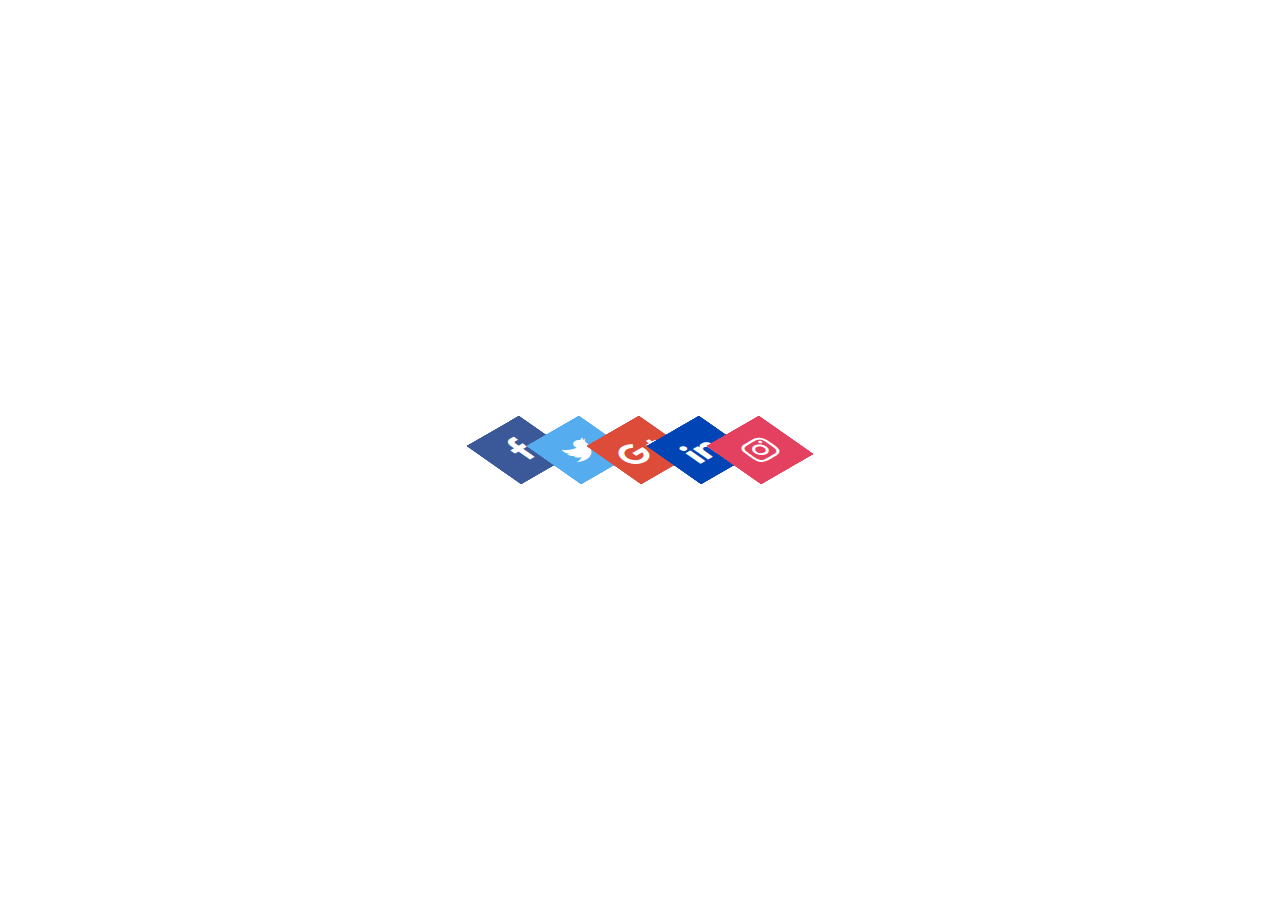
<file: _desafios_curtos/01/index.html>
<!DOCTYPE html>
<html lang="pt-br">
<head>
    <meta charset="UTF-8">
    <meta name="viewport" content="width=device-width, initial-scale=1.0">
    <meta name="descripition" content="DesafioCSS">
    <meta name="keywords" content="CSS">
    <title>Ícone de mídia social em camadas </title>
    <link rel="stylesheet" type="text/css" href="css/style.css">
    <link rel="stylesheet" href="https://stackpath.bootstrapcdn.com/font-awesome/4.7.0/css/font-awesome.min.css" integrity="sha384-wvfXpqpZZVQGK6TAh5PVlGOfQNHSoD2xbE+QkPxCAFlNEevoEH3Sl0sibVcOQVnN" crossorigin="anonymous">
</head>
<body>
    <ul>
        <li>
            <a href="#">
                <span></span>
                <span></span>
                <span></span>
                <span></span>
                <span class="fa fa-facebook" aria-hidden="true"></span>
            </a>
        </li>
        <li>
            <a href="#">
                <span></span>
                <span></span>
                <span></span>
                <span></span>
                <span class="fa fa-twitter" aria-hidden="true"></span>
            </a>
        </li>
        <li>
            <a href="#">
                <span></span>
                <span></span>
                <span></span>
                <span></span>
                <span class="fa fa-google-plus" aria-hidden="true"></span>
            </a>
        </li>
        <li>
            <a href="#">
                <span></span>
                <span></span>
                <span></span>
                <span></span>
                <span class="fa fa-linkedin" aria-hidden="true"></span>
            </a>
        </li>
        <li>
            <a href="#">
                <span></span>
                <span></span>
                <span></span>
                <span></span>
                <span class="fa fa-instagram" aria-hidden="true"></span>
            </a>
        </li>
    </ul>
</body>
</html>
</file>
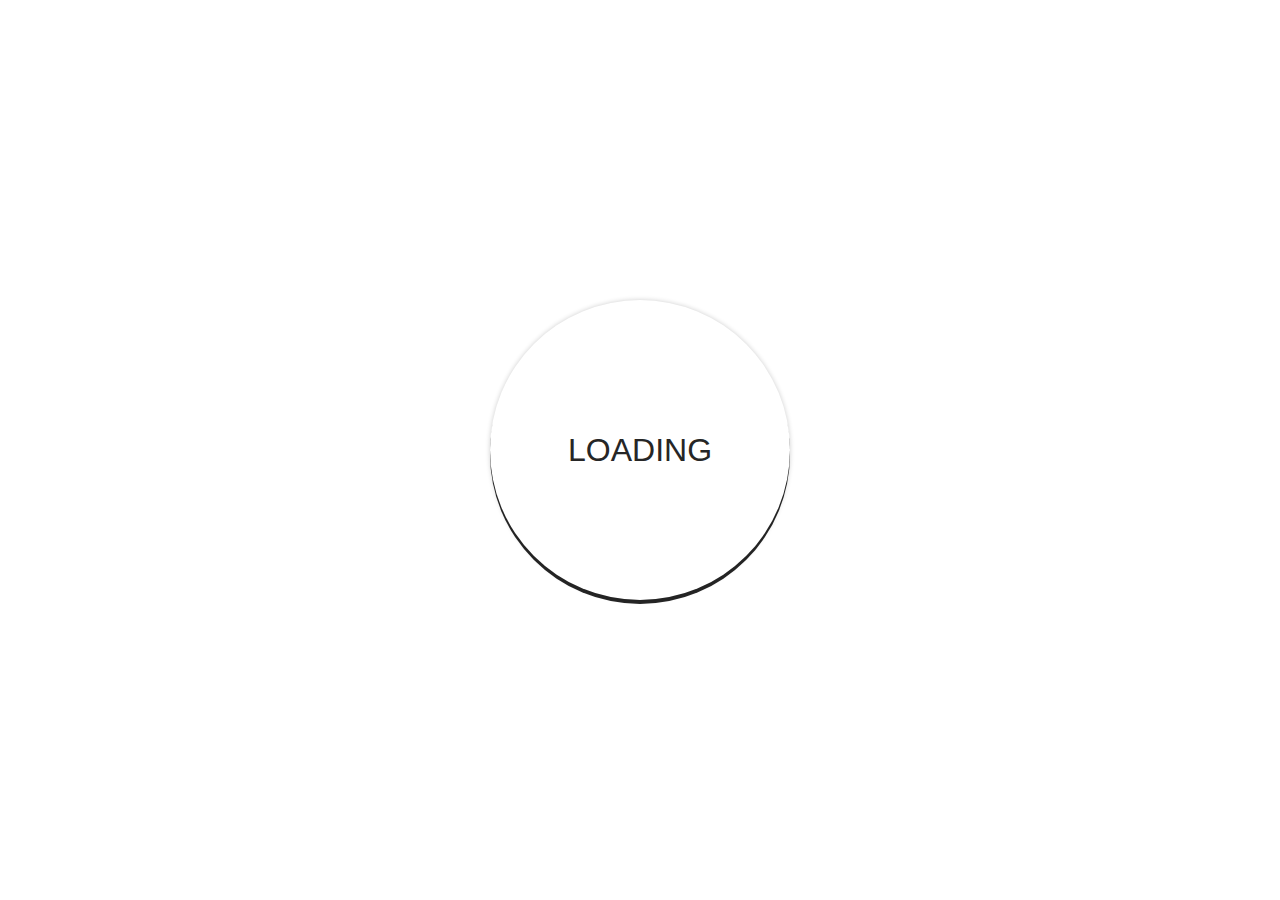
<file: _desafios_curtos/02/index.html>
<!DOCTYPE html>
<html lang="pt-br">

<head>
    <meta charset="UTF-8">
    <meta name="description" content="loader ring">
    <meta name="keywords" content="loader ring, css">
    <meta name="author" content="Meu nome completo">
    <meta name="viewport" content="width=device-width, initial-scale=1.0">
    <link rel="stylesheet" href="css/style.css">
    <title>Load project</title>
</head>

<body>
    <div class="center">
        <div class="text">LOADING</div>
        <div class="ring"></div>
    </div>
</body>

</html>
</file>
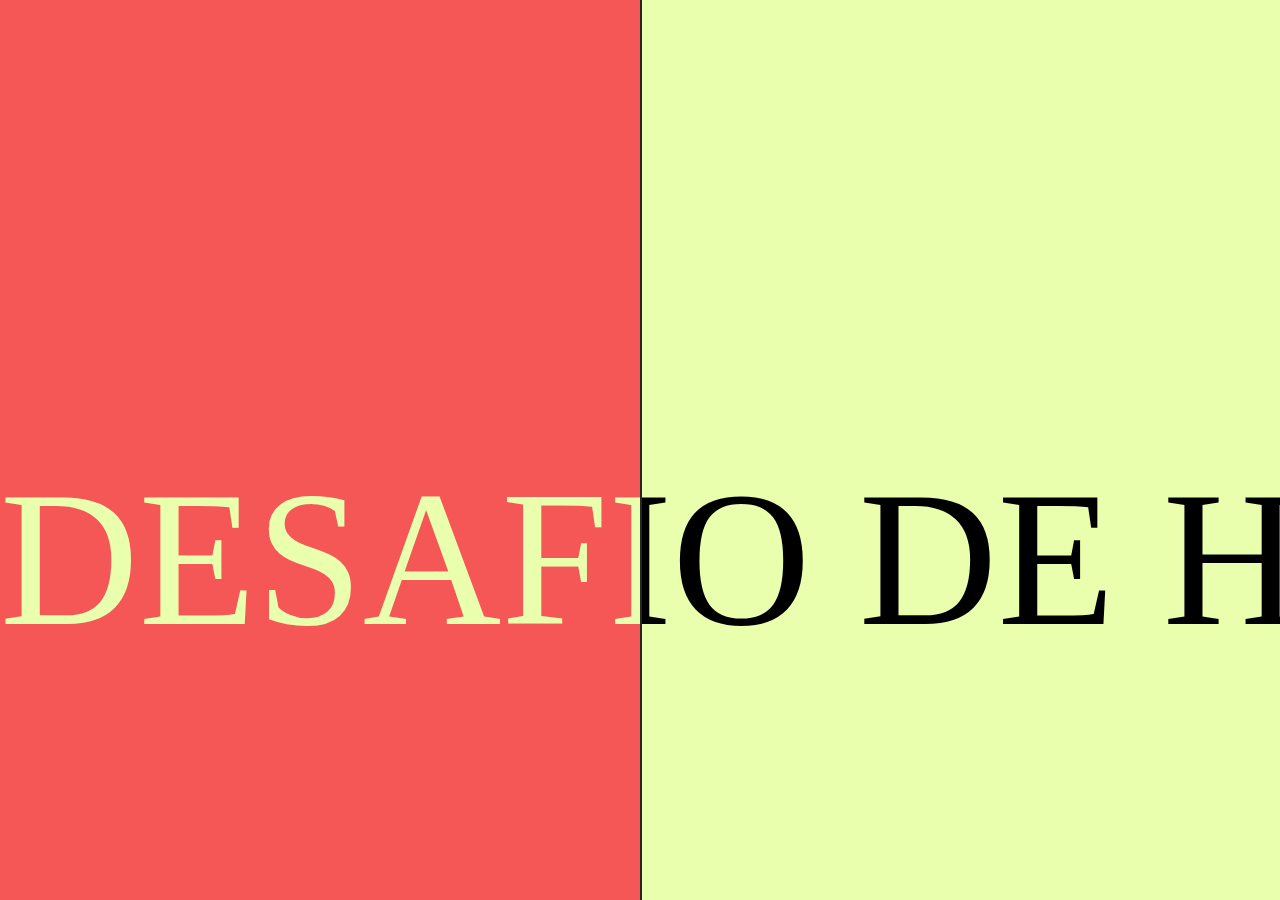
<file: _desafios_curtos/03/index.html>
<!DOCTYPE html>
<html lang="en">
<head>
    <meta charset="UTF-8">
    <meta name="viewport" content="width=device-width, initial-scale=1.0">
    <link rel="stylesheet" href="css/style.css">
    <title>Mudança de cor</title>
</head>
<body>
    <section>
        <span class="sliding">
            <span>DESAFIO</span>
            <span>DE</span>
            <span>HTML</span>
            <span>CSS</span>
            <span> - </span>
            <span>DESAFIO</span>
            <span>DE</span>
            <span>HTML</span>
            <span>CSS</span>
            <span> - </span>
        </span>
        <div class="wrapper">
            <span class="sliding">
                <span>DESAFIO</span>
                <span>DE</span>
                <span>HTML</span>
                <span>CSS</span>
                <span> - </span>
                <span>DESAFIO</span>
                <span>DE</span>
                <span>HTML</span>
                <span>CSS</span>
                <span> - </span>
            </span>    
        </div>
    </section>
</body>
</html>
</file>
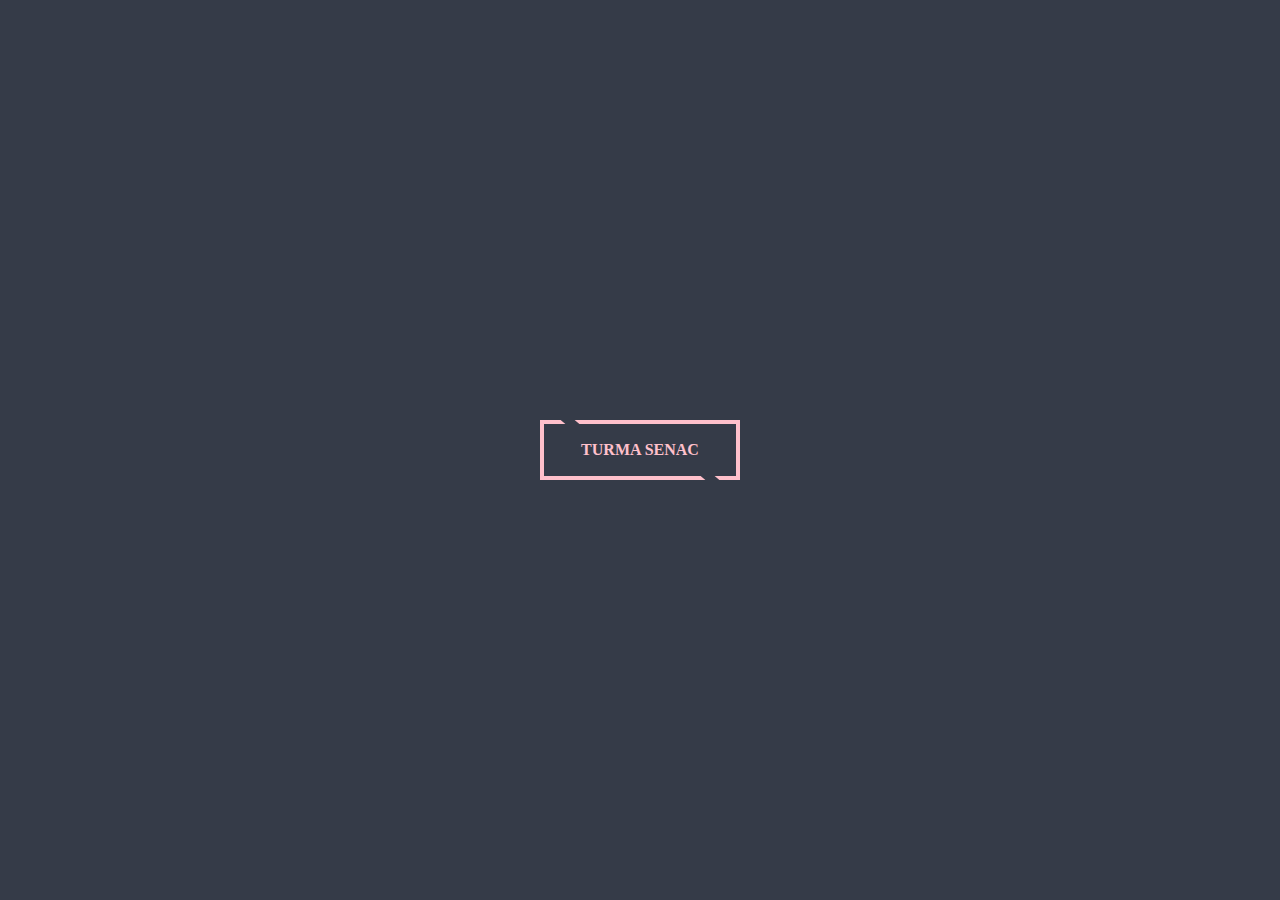
<file: _desafios_curtos/04/index.html>
<!DOCTYPE html>
<html lang="pt-br">
<head>
    <meta charset="UTF-8">
    <meta name="viewport" content="width=device-width, initial-scale=1.0">
    <link rel="stylesheet" href="css/style.css">
    <title>Efeito Hover</title>
</head>
<body>
    <button class="btn">Turma SENAC</button>
</body>
</html>
</file>
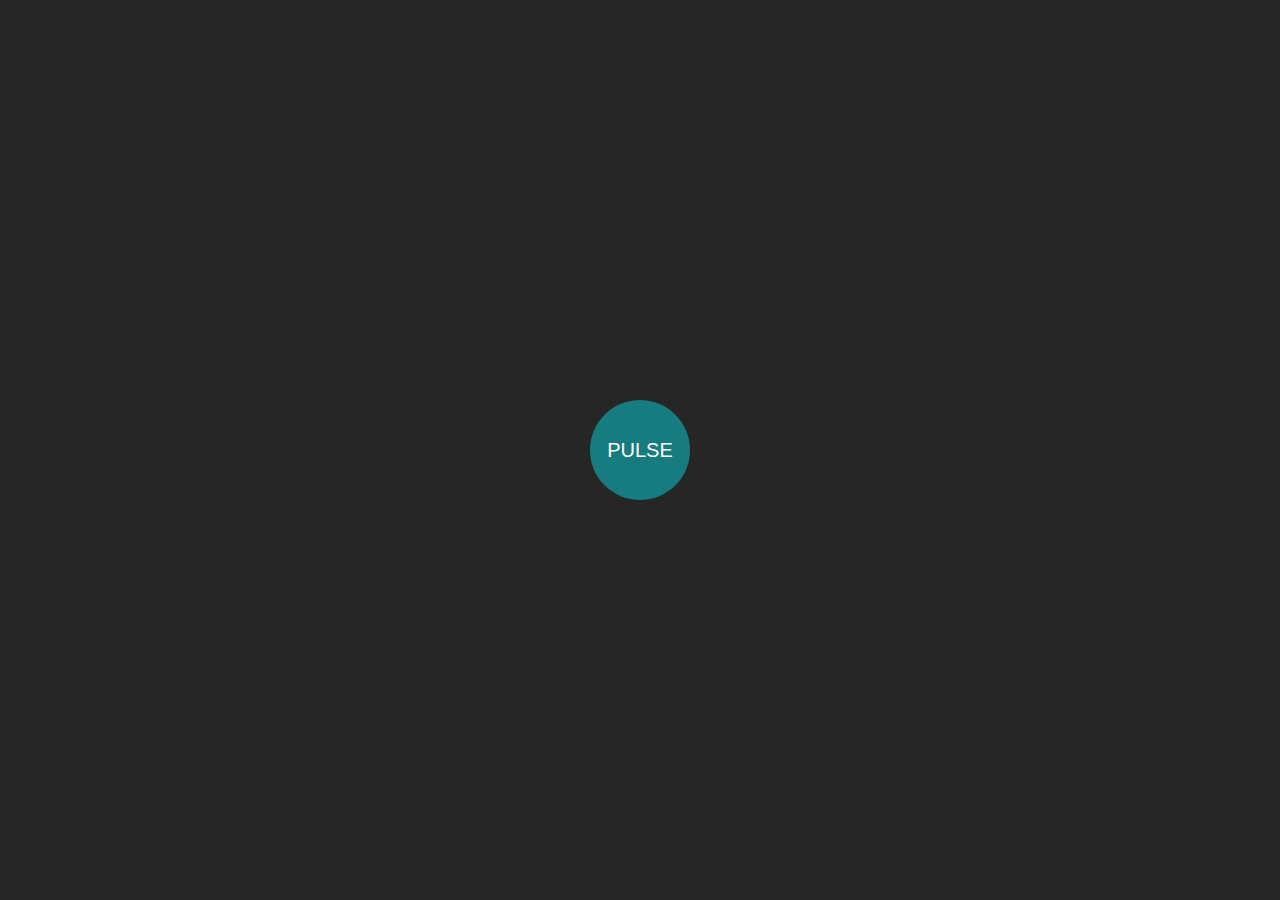
<file: _desafios_curtos/05/index.html>
<!DOCTYPE html>
<html lang="pt-br">
<head>
    <meta charset="UTF-8">
    <meta name="viewport" content="width=device-width, initial-scale=1.0">
    <link rel="stylesheet" href="css/style.css">
    <title>Efeito Pulse</title>
</head>
<body>
    <div class="center">
        <div class="pulse">Pulse</div>
    </div>
</body>
</html>
</file>
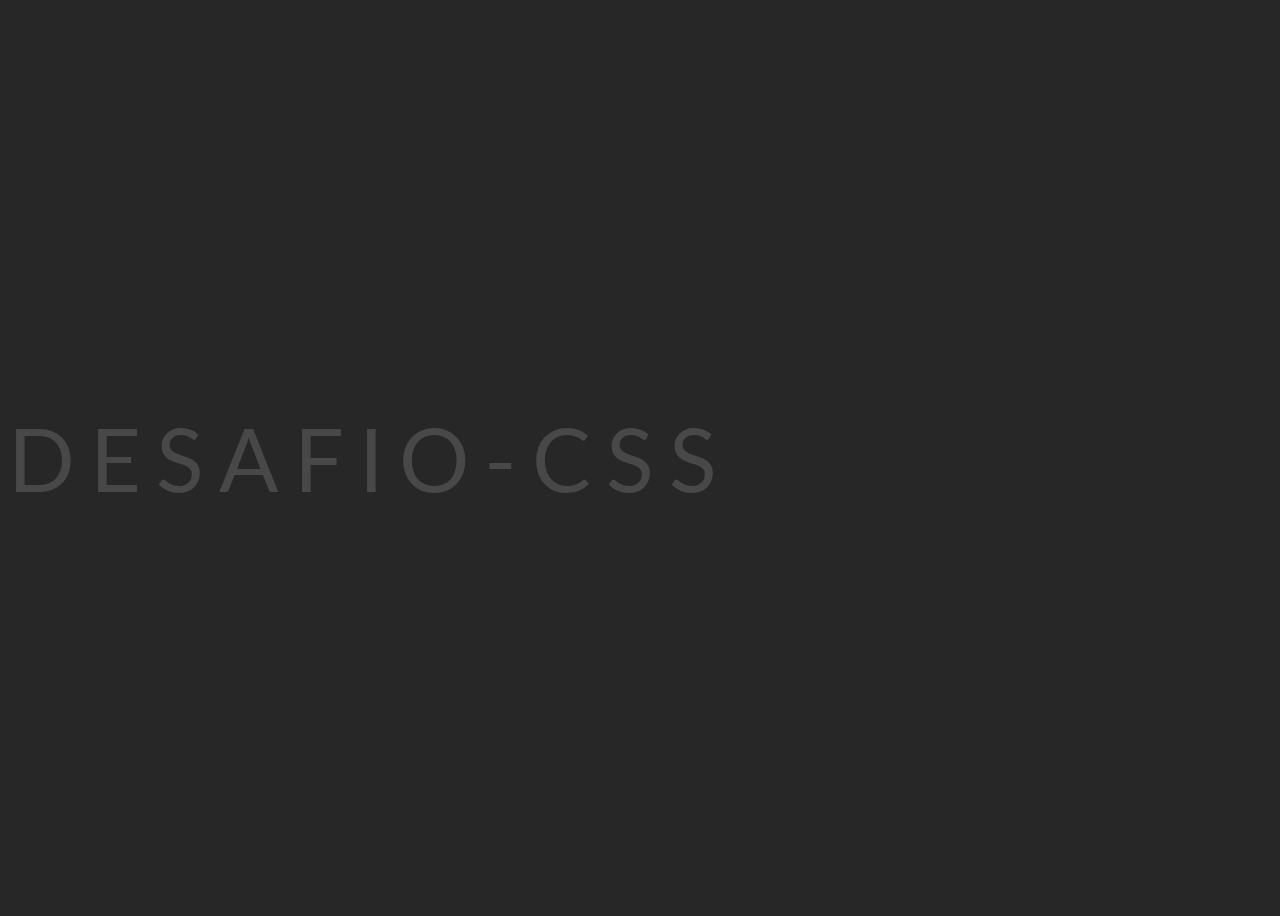
<file: _desafios_curtos/06/index.html>
<!DOCTYPE html>
<html lang="pt-br">
<head>
    <meta charset="UTF-8">
    <meta name="viewport" content="width=device-width, initial-scale=1.0">
    <link rel="stylesheet" href="css/style.css">
    <link href="https://fonts.googleapis.com/css2?family=Lato:wght@400;700&display=swap" rel="stylesheet">
    <title>Css animation</title>
</head>
<body>
    <ul>
        <li>D</li>
        <li>E</li>
        <li>S</li>
        <li>A</li>
        <li>F</li>
        <li>I</li>
        <li>O</li>
        <li> - </li>
        <li>C</li>
        <li>S</li>
        <li>S</li>
    </ul>
</body>
</html>
</file>
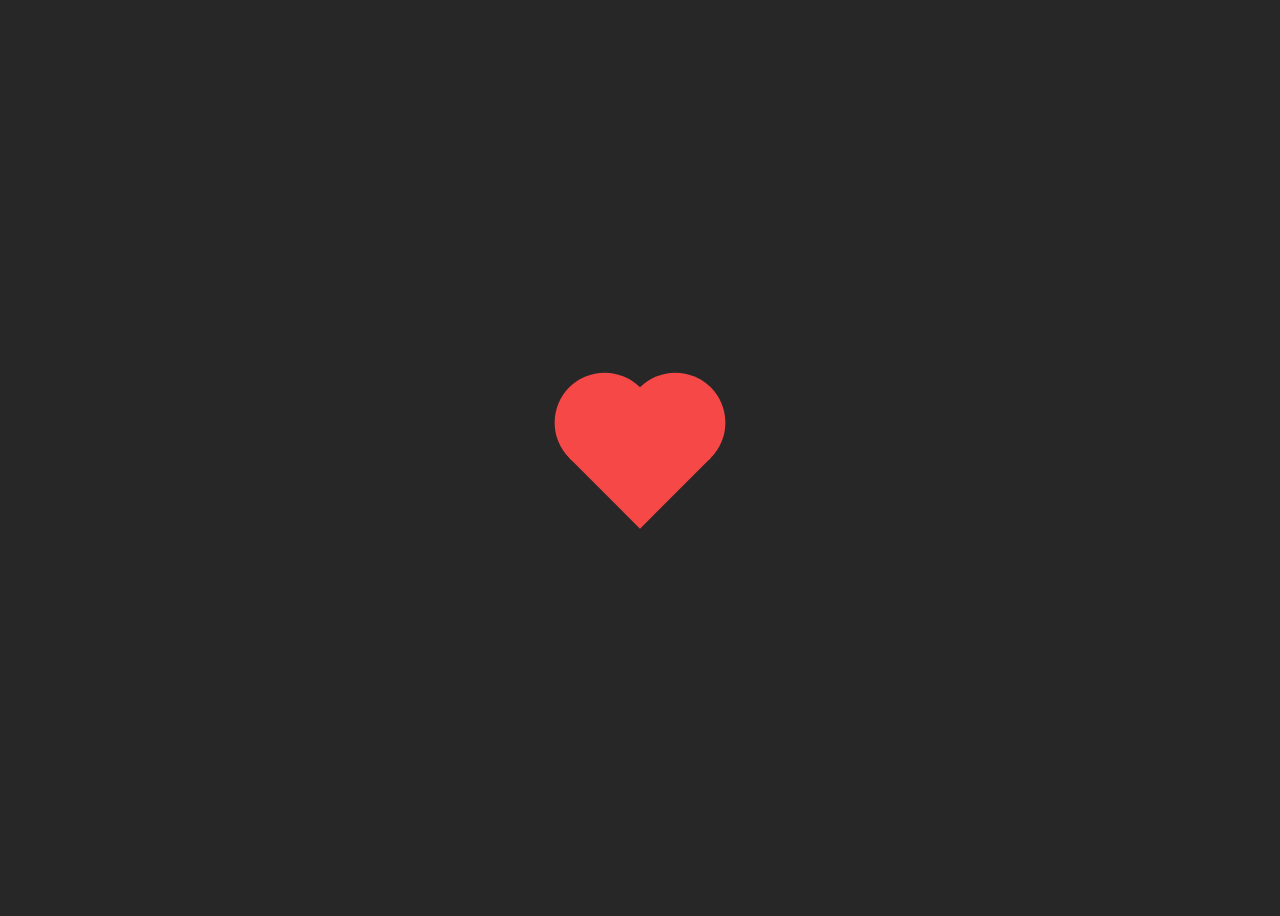
<file: _desafios_curtos/07/index.html>
<!DOCTYPE html>
<html lang="pt-br">
<head>
    <meta charset="UTF-8">
    <meta name="viewport" content="width=device-width, initial-scale=1.0">
    <link rel="stylesheet" href="css/style.css">
   
    <title>Coração apaixonado</title>
</head>
<body>

    <div class="coracao"></div>
    
</body>
</html>
</file>
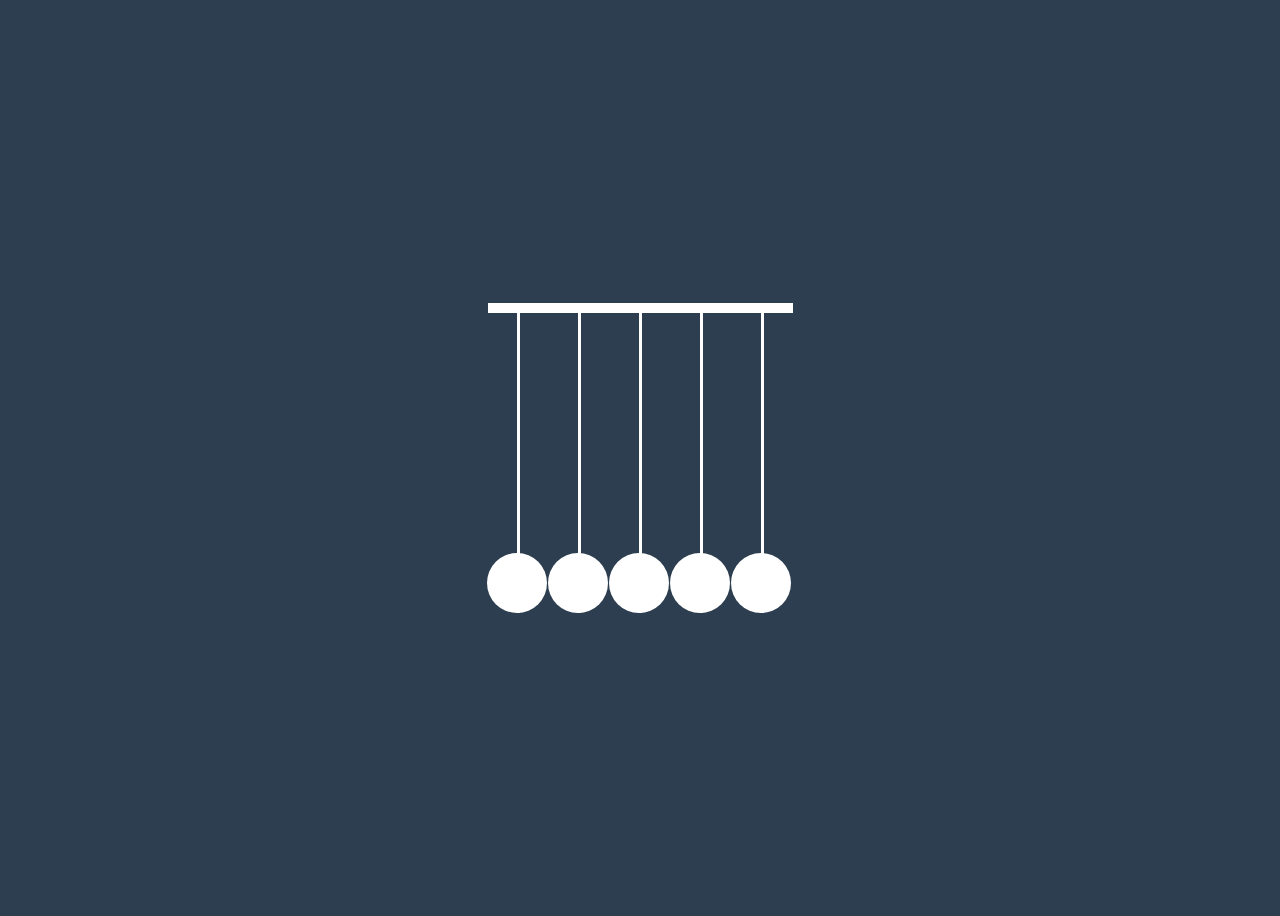
<file: _desafios_curtos/09/index.html>
<!DOCTYPE html>
<html lang="pt-br">
<head>
    <meta charset="UTF-8">
    <meta name="viewport" content="width=device-width, initial-scale=1.0">
    <link rel="stylesheet" href="css/style.css">
    <link href="https://fonts.googleapis.com/css2?family=Lato:wght@400;700&display=swap" rel="stylesheet">
   
    <title>Pendulo de Newton</title>
</head>
<body>

    <div class="pendulo">
        <span></span>
        <span></span>
        <span></span>
        <span></span>
        <span></span>
    </div>
    
</body>
</html>
</file>
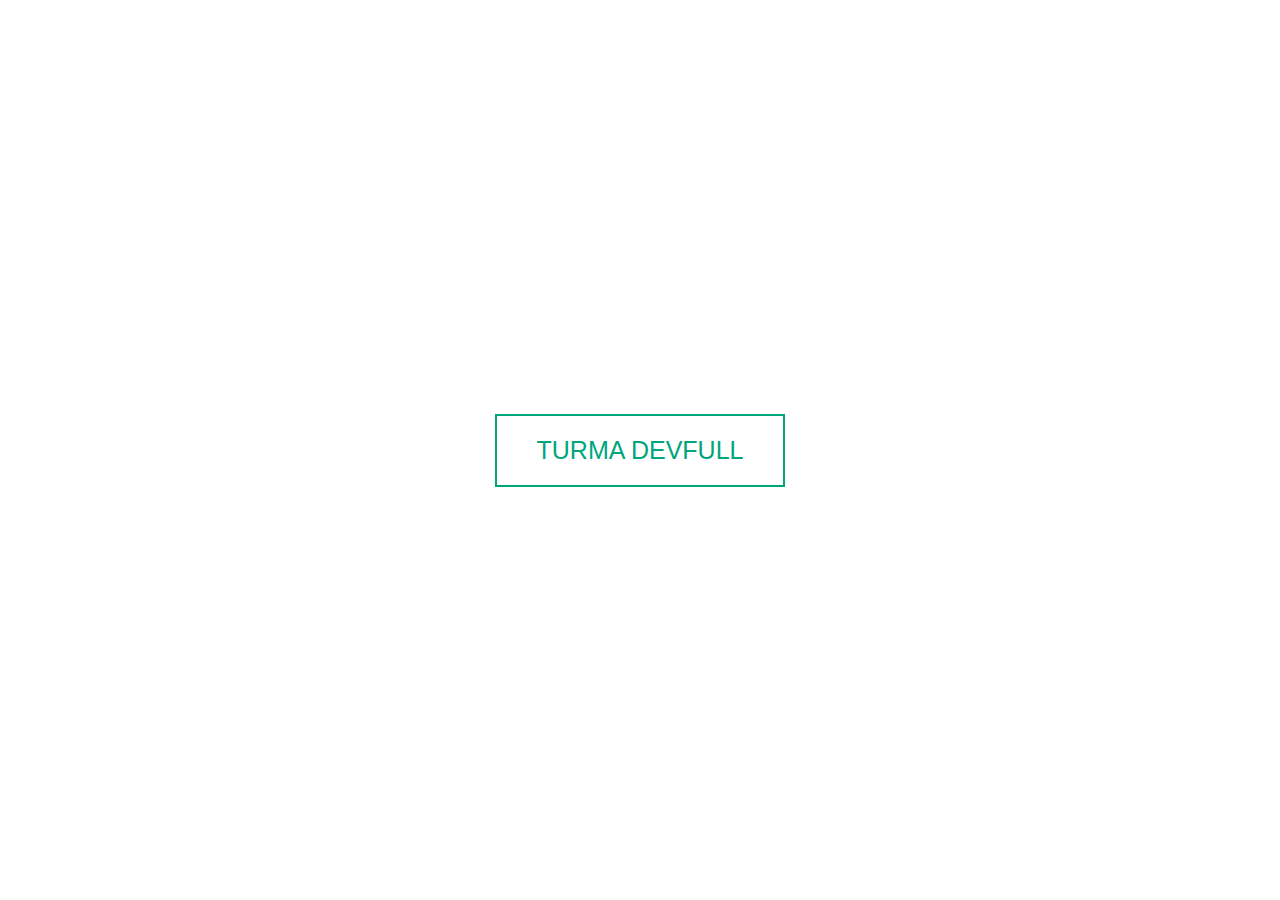
<file: _desafios_curtos/10/index.html>
<!DOCTYPE html>
<html lang="pt-br">
<head>
    <meta charset="UTF-8">
    <meta name="viewport" content="width=device-width, initial-scale=1.0">
    <link rel="stylesheet" href="css/style.css">
    <link href="https://fonts.googleapis.com/css2?family=Lato:wght@400;700&display=swap" rel="stylesheet">
   
    <title>Botão com efeito hover</title>
</head>
<body>
    <button class="btn">Turma DevFull</button>
    
</body>
</html>
</file>
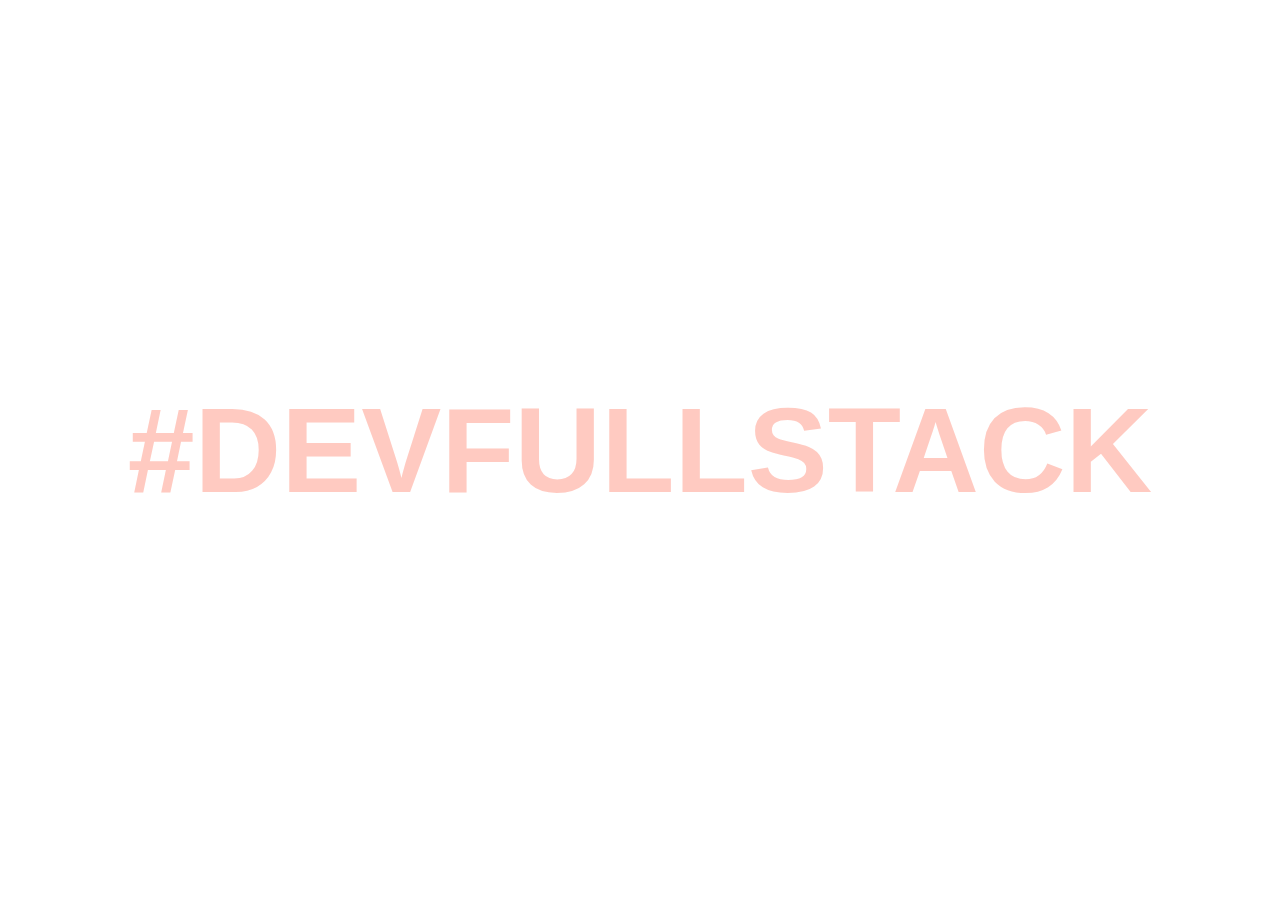
<file: _desafios_curtos/11/index.html>
<!DOCTYPE html>
<html lang="pt-br">
<head>
    <meta charset="UTF-8">
    <meta name="viewport" content="width=device-width, initial-scale=1.0">
    <link rel="stylesheet" href="css/style.css">
    <link href="https://fonts.googleapis.com/css2?family=Lato:wght@400;700&display=swap" rel="stylesheet">
   
    <title>Efeito preenchimento</title>
</head>
<body>
        <h1>#DEVFullStack</h1>
</body>
</html>
</file>
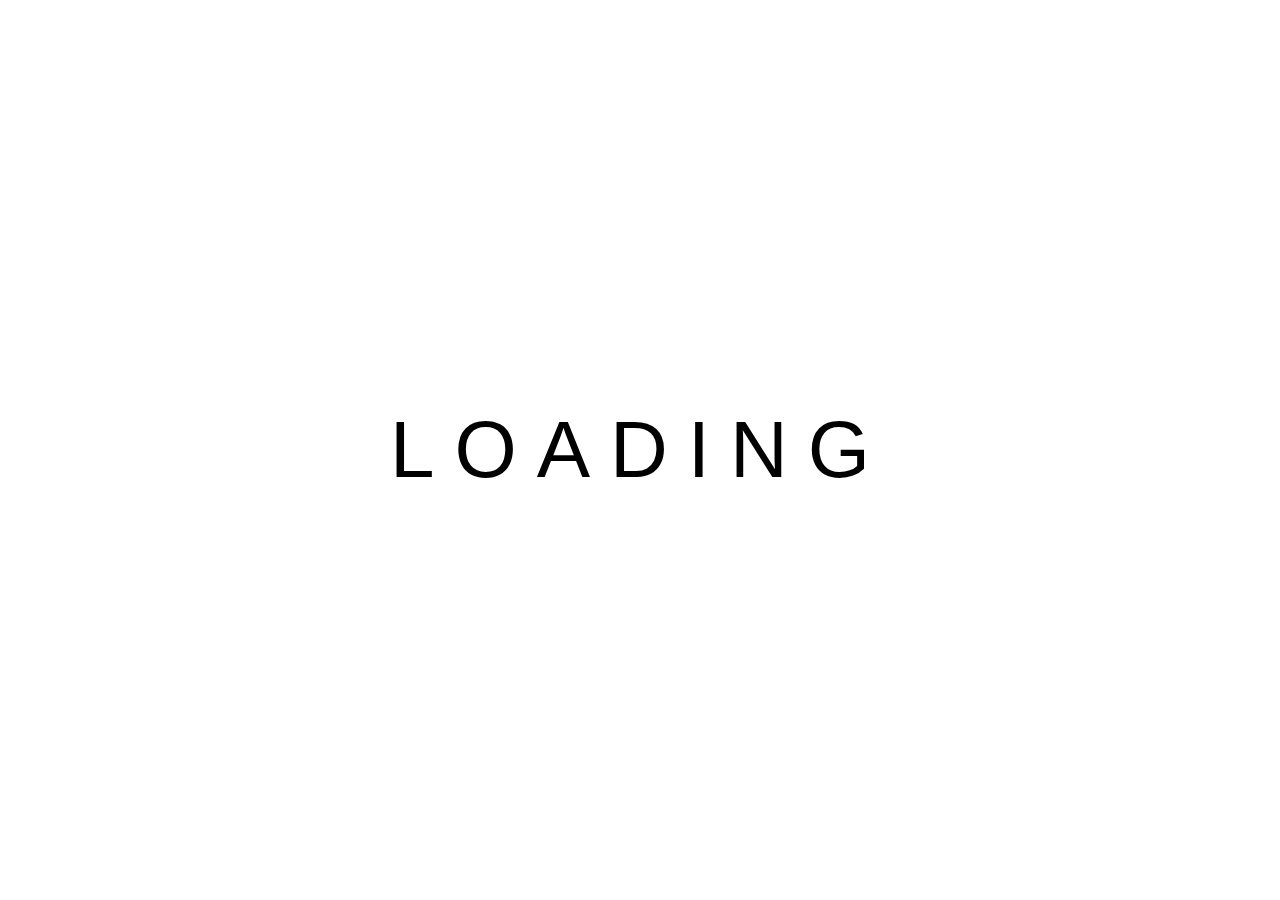
<file: _desafios_curtos/12/index.html>
<!DOCTYPE html>
<html lang="pt-br">
<head>
    <meta charset="UTF-8">
    <meta name="viewport" content="width=device-width, initial-scale=1.0">
    <link rel="stylesheet" href="css/style.css">
    <link href="https://fonts.googleapis.com/css2?family=Lato:wght@400;700&display=swap" rel="stylesheet">
   
    <title>Loading</title>
</head>
<body>
       <ul>
        <li>L</li>
        <li>O</li>
        <li>A</li>
        <li>D</li>
        <li>I</li>
        <li>N</li>
        <li>G</li>
       </ul>
</body>
</html>
</file>
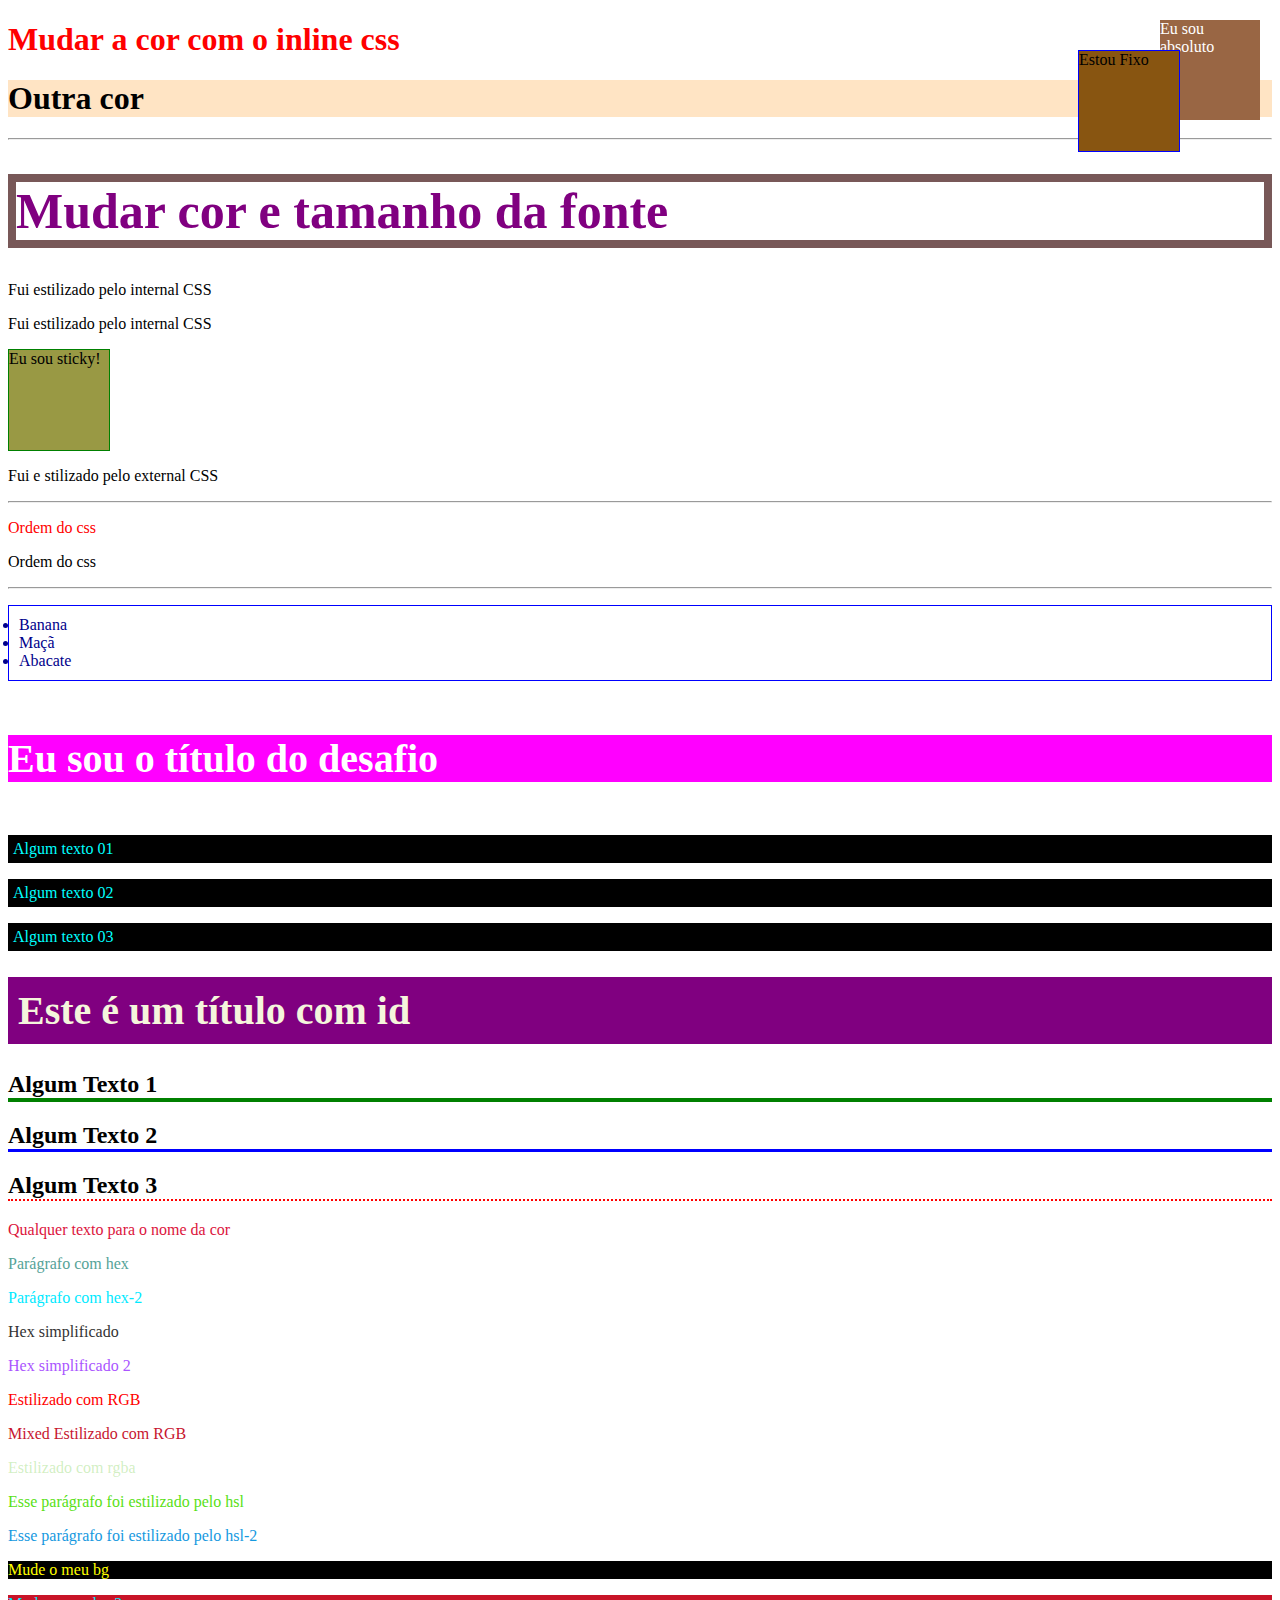
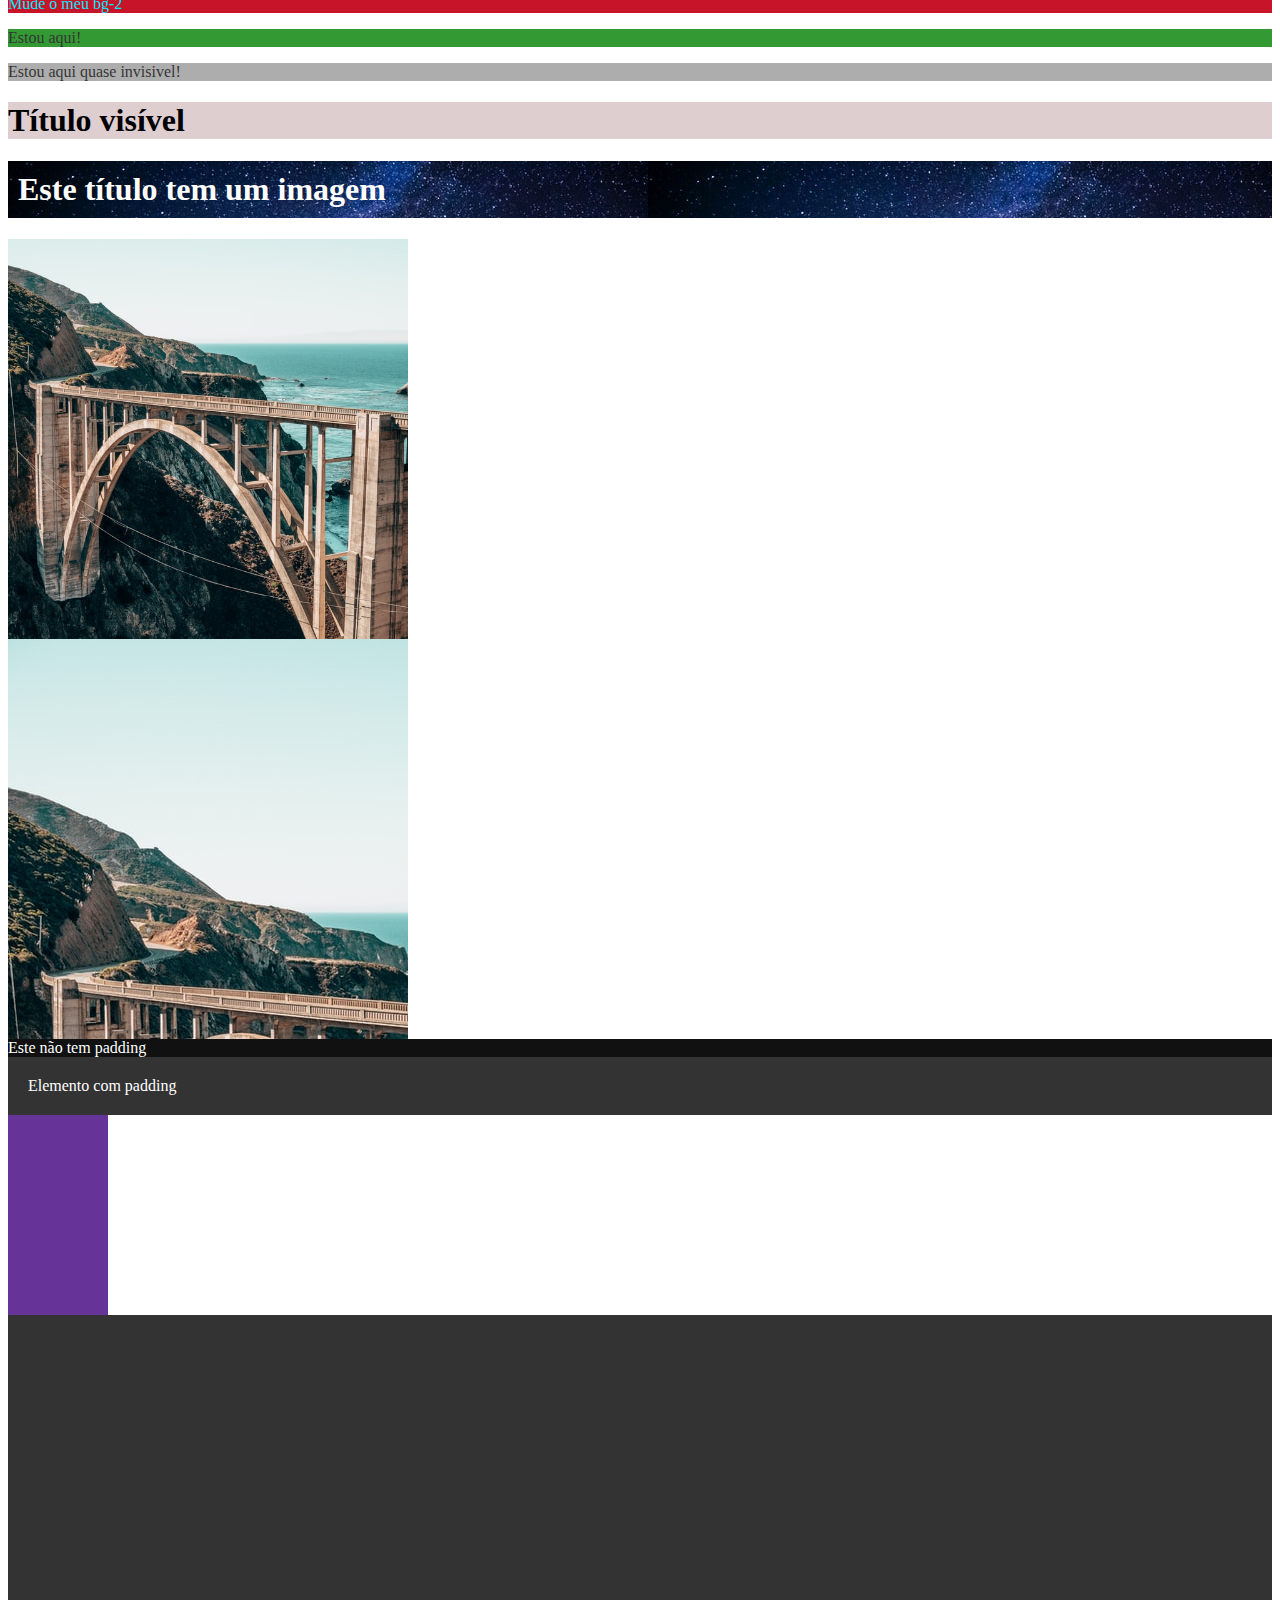
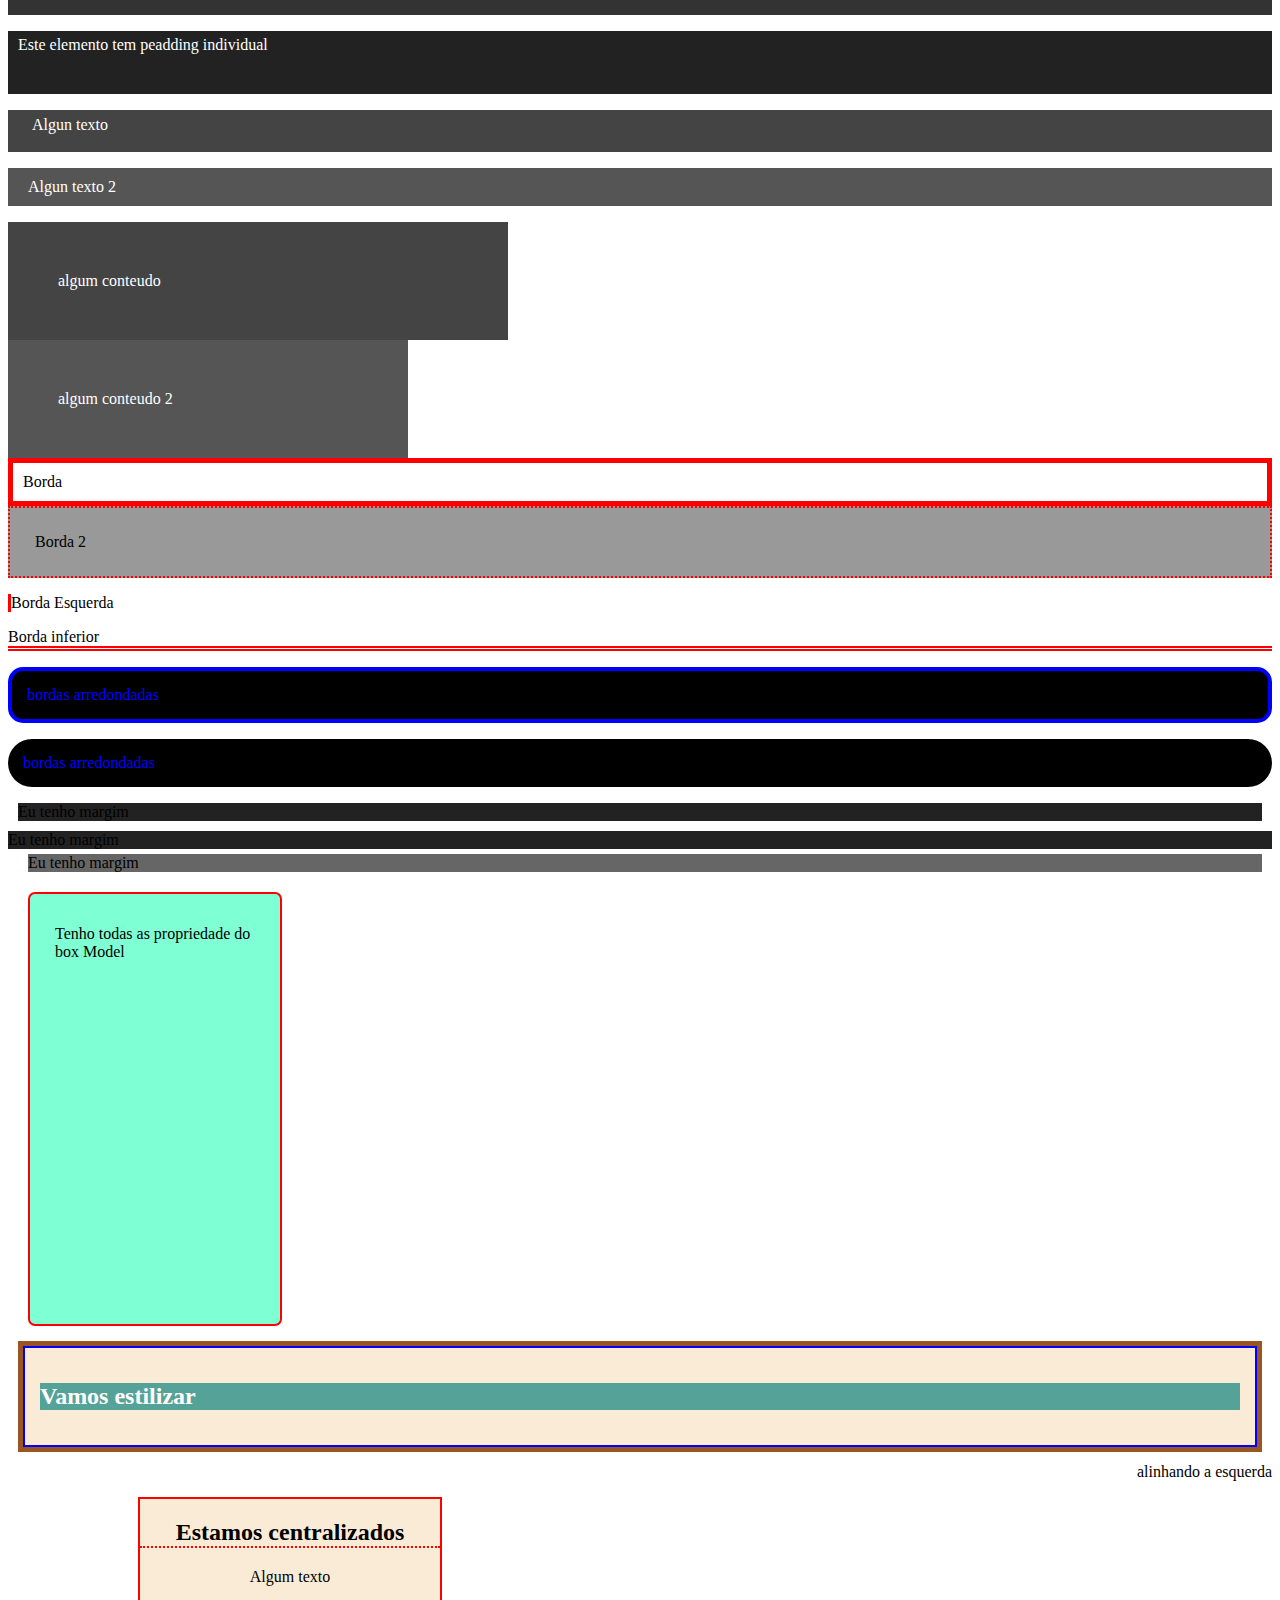
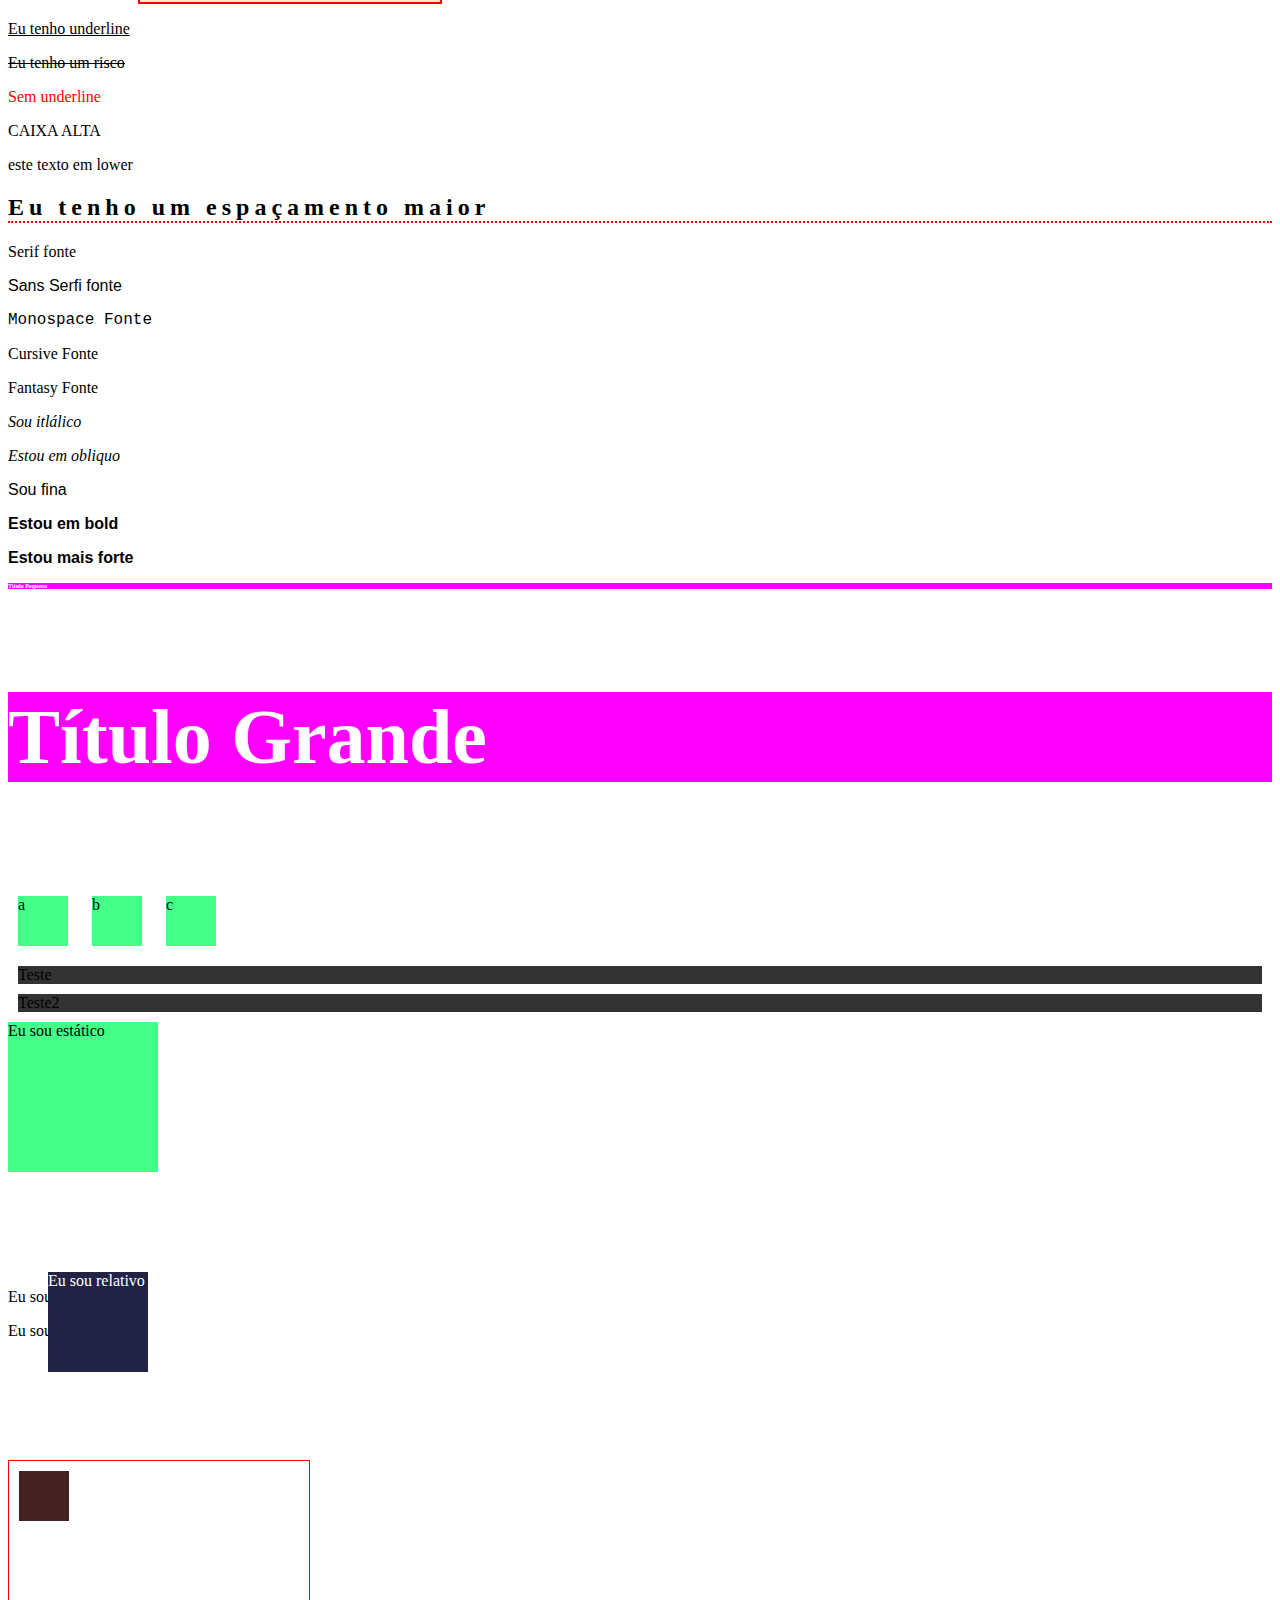
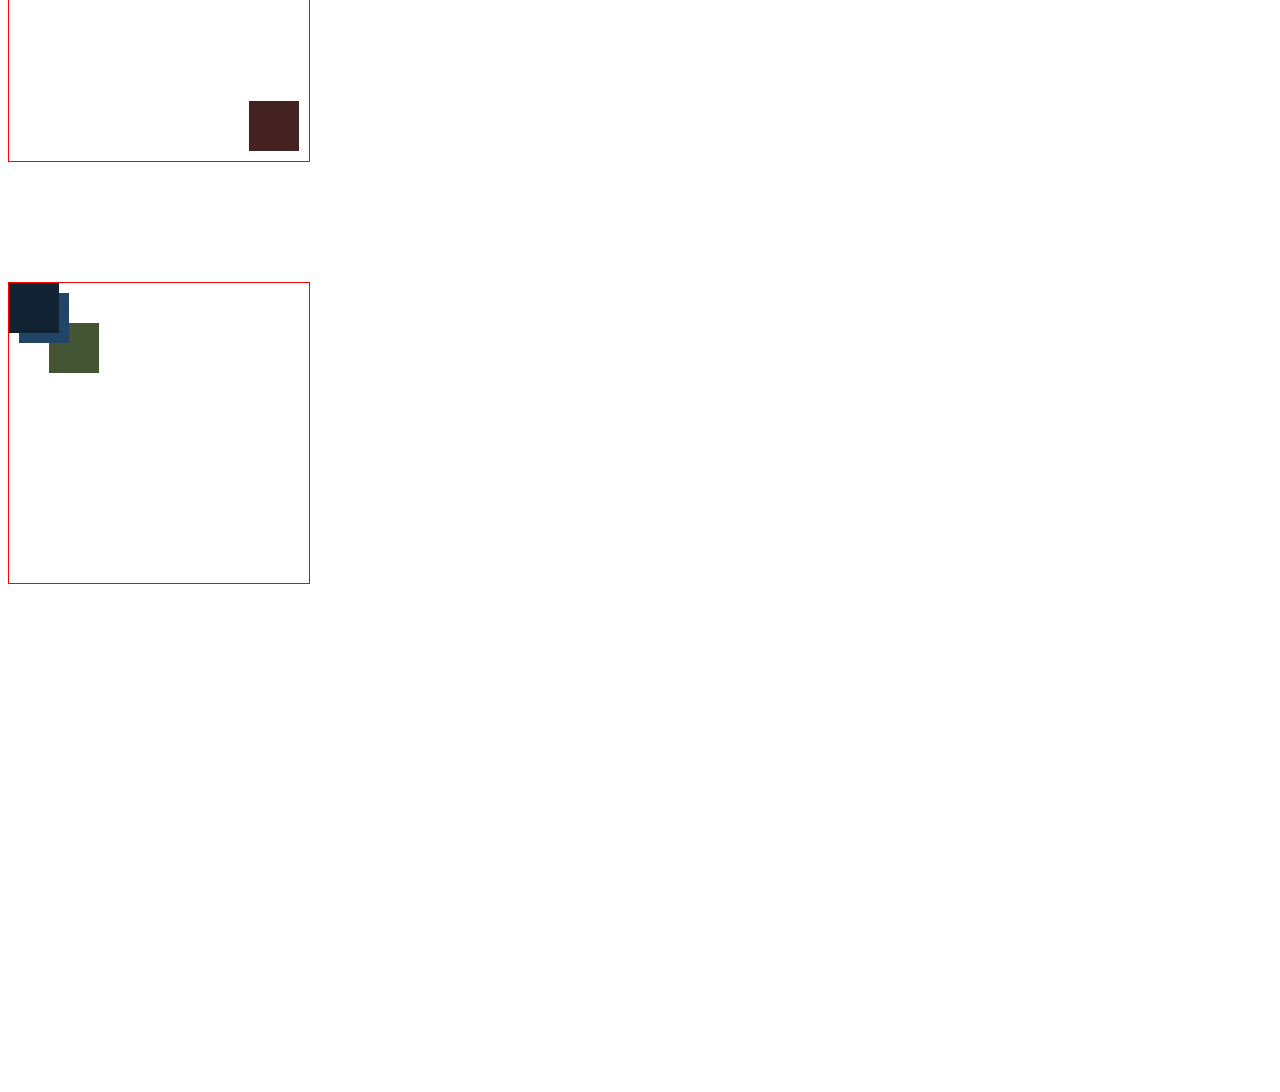
<file: _html_css_conceitos_e_projetos/02.css/index.html>
<!DOCTYPE html>
<html lang="en">
<head>
    <meta charset="UTF-8">
    <meta name="viewport" content="width=device-width, initial-scale=1.0">
    <!-- <style>
        p {
            color: green;
            font-size: 40px;
        }
    </style> -->
    <link rel="stylesheet" href="css/styles.css"> 
    <link rel="stylesheet" href="css/list.css"> 
    <link rel="stylesheet" href="css/titles.css"> 

    <title>Aprendendo CSS</title>
</head>
<body>

    <!-- 1 Inline CSS -->
    <h1 style="color: red">Mudar a cor com o inline css</h1>
    <h1 style=" background-color: bisque;">Outra cor</h1>
    <hr>
    <!-- 2 Multiplas regras -->
    <h1 style="color: purple; font-size: 50px; border: 8px solid rgb(120, 88, 88)"> Mudar cor e tamanho da fonte</h1>

    <!-- 3 Internal CSS  -->
    <p>Fui estilizado pelo internal CSS</p>
    <p>Fui estilizado pelo internal CSS</p>

<!-- 48 -->
<div class="sticky">
    <span>Eu sou sticky!</span>
</div>


    <!-- 04 External-->
    <p>Fui e stilizado pelo external CSS</p>

    <!-- 05 Ordem do CSS -->
    <hr>
    <p style="color: red">Ordem do css</p>
    <p>Ordem do css</p>
    <hr>

    <ul>
        <li>Banana</li>
        <li>Maçã</li>
        <li>Abacate</li>
    </ul>

    <!-- 07 desafio  -->
    <h4>Eu sou o título do desafio</h4>

    <!-- 08 Classes -->

    <p class="paragraph">Algum texto 01</p>
    <p class="paragraph">Algum texto 02</p>
    <p class="paragraph">Algum texto 03</p>
    <!-- p.paragraph*3 -->

    <!-- 09 ID -->

    <h1 id="exclusive-title">Este é um título com id</h1>

    <!-- 10 multiplas regras -->
    <h2 id="algum-titulo" class="titulo">Algum Texto 1</h2>
    <h2 class="titulo">Algum Texto 2</h2>
    <h2>Algum Texto 3</h2>

    <!-- 11 nome de cor -->

    <p class="color-name">Qualquer texto para o nome da cor</p>

    <!-- 12 hex -->

    <p class="hex">Parágrafo com hex</p>
    <p class="hex-2">Parágrafo com hex-2</p>

    <!-- 13 Aprofundando hex -->

    <p class="simple-hex">Hex simplificado</p>
    <p class="simple-hex-2">Hex simplificado 2</p>

    <!-- 14 RGB -->

    <p class="rgb">Estilizado com RGB</p>
    <p class="mixed-rgb">Mixed Estilizado com RGB</p>

    <!-- 15 RGBA -->
    <p class="rgba">Estilizado com rgba </p>

    <!-- 16 hsl   -->
    <p class="hsl">Esse parágrafo foi estilizado pelo hsl</p>
    <p class="hsl-2">Esse parágrafo foi estilizado pelo hsl-2</p>

    <!-- 17 background color -->

    <p class="bg">Mude o meu bg</p>
    <p class="bg-2">Mude o meu bg-2</p>

    <!-- 18 opacidade bg -->

    <!-- div.bgopacity>p -->
    <div class="bg-opacity">
        <p>Estou aqui!</p>
    </div> 
    <div class="bg-opacity-2">
        <p>Estou aqui quase invisivel!</p>
    </div> 
    <!-- 19  RGB com opacidade -->
    <!-- div.rgba-opacity>h1 -->
    <div class="rgba-opacity">
        <h1>Título visível</h1>
    </div>

    <!-- 20 bg img -->

    <h1 class="bg-image">Este título tem um imagem</h1>

    <!-- 21 centralizar img no bg -->
    <div class="centered-bg"></div>
    <div class="not-centered-bg"></div>

<!-- 22 largura e altura -->

<div class="without-padding">Este não tem padding</div>

<div class="padding">Elemento com padding</div>

<!-- 23 - largura e altura -->

<div class="height1"></div>
<div class="height2"></div>

<!-- 24 padding individual -->

<p class="padding-individual">Este elemento tem peadding individual</p>

<!-- 25 shorthand padding -->

<p class="shortpad">Algun texto</p>
<p class="shortpad-2">Algun texto 2</p>

<!-- 26 -->
<div class="w-border-box">algum conteudo</div>
<div class="border-box">algum conteudo 2</div>

<!-- 27 bordas -->

<div class="border">Borda</div>
<div class="border2">Borda 2</div>
<!-- 28 bordas individuais -->

<p class="border-esquerda">Borda Esquerda</p>
<p class="border-abaixo">Borda inferior</p>

<!-- 29 bordas arredondas -->

<p class="arredondadas">bordas arredondadas </p>
<p class="arredondadas-2">bordas arredondadas </p>

<!-- 30 -->
<div class="margin">Eu tenho margim</div>
<div class="margin-2">Eu tenho margim</div>
<div class="margin-3">Eu tenho margim</div>

<!-- 31 -->

<div class="box-model">
    <p>Tenho todas as propriedade do box Model</p>
</div>

<!-- 32 DESAFIO -->

<div id="box-model-desafio">
    <h2 class="desafio-title">Vamos estilizar</h2>
</div>

<!-- 33 -->
<p class="text-aligned">alinhando a esquerda</p>

<div class="container-center">
    <h2>Estamos centralizados</h2>
    <p>Algum texto</p>
</div>

<!-- 34 -->
<p class="underline">Eu tenho underline</p>
<p class="line-trough">Eu tenho um risco</p>
<a href="#" class="remover-underline">Sem underline</a>

<!-- 35 -->
<p class="upper">Caixa alta</p>
<p class="lower">ESTE TEXTO EM LOWER</p>

<!-- 36 -->
<h2 class="spacing">Eu tenho um espaçamento maior</h2>

<!-- 37 -->

<p class="serif">Serif fonte</p>
<p class="sans-serfi">Sans Serfi fonte</p>
<p class="monospace">Monospace Fonte</p>
<p class="cursive">Cursive Fonte</p>
<p class="fantasy">Fantasy Fonte</p>

<!-- 38 -->
<p class="italic">Sou itlálico</p>
<p class="oblique">Estou em obliquo</p>

<!-- 39 -->
<p class="thin">Sou fina</p>
<p class="bold">Estou em bold</p>
<p class="bolder">Estou mais forte  </p>

<!-- 40 -->

<h4 class="small">Título Pequeno</h4>
<h4 class="big">Título Grande</h4>

<!-- 41  -->
<div class="inline-box">a</div>
<div class="inline-box">b</div>
<div class="inline-box">c</div>

<span class="block">Teste</span>
<span class="block">Teste2</span>

<!-- 42 -->
<p class="invisible">Me encontre se puder</p>

<!-- 43 -->
<div class="static"><span>Eu sou estático</span></div>

<!-- 44 -->
<div class="relative"><span>Eu sou relativo</span></div>
<p>Eu sou um parágrafo</p>

<!-- 45 -->
<div class="absolute">
    <span>Eu sou absoluto</span>
</div>
<p>Eu sou um parágrafo</p>

<!-- 46 -->
<div class="relative-container">
    <div class="absolute-1"></div>
    <div class="absolute-2"></div>
</div>

<!-- 47 -->
<div class="fixed">
    <span>Estou Fixo</span>
</div>

<!-- 49 -->
<div class="relative-container">
    <div class="absolute-3"></div>
    <div class="absolute-4"></div>
    <div class="absolute-5"></div>
</div>

</body>
</html>
</file>
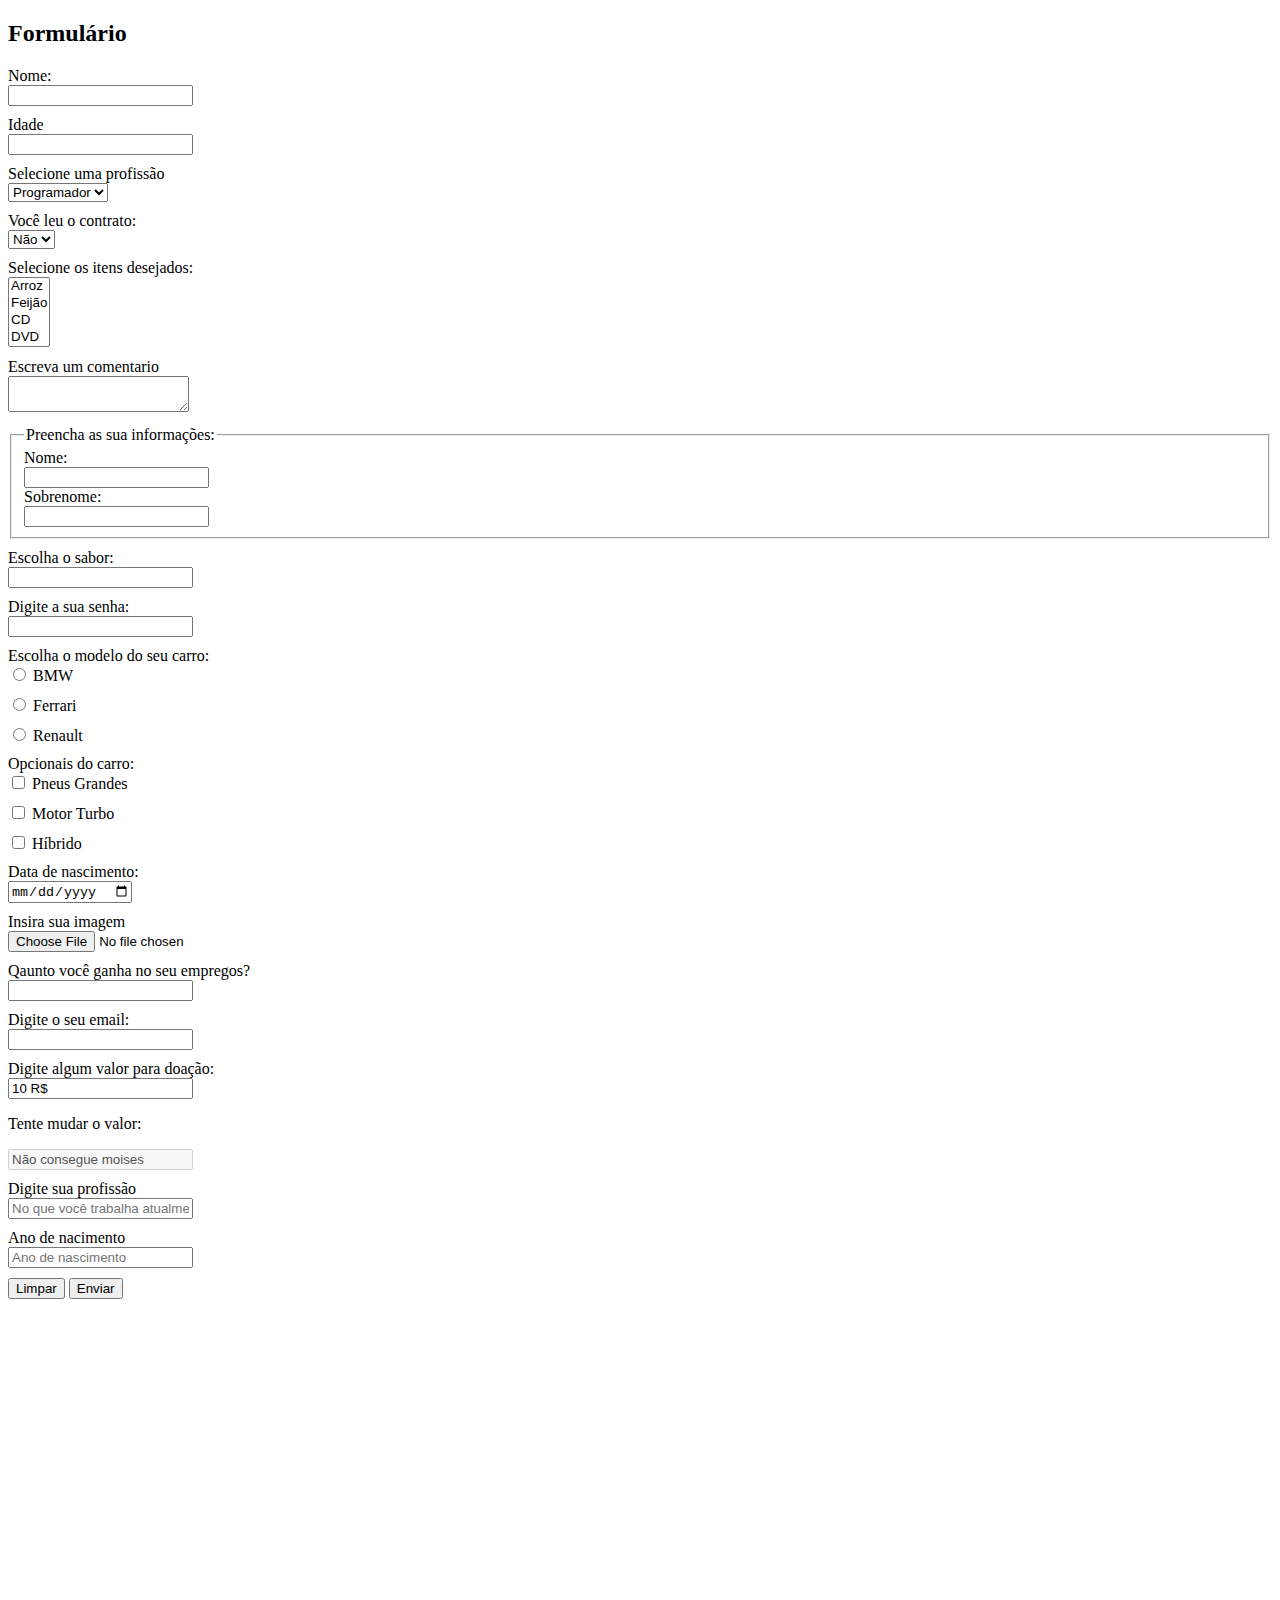
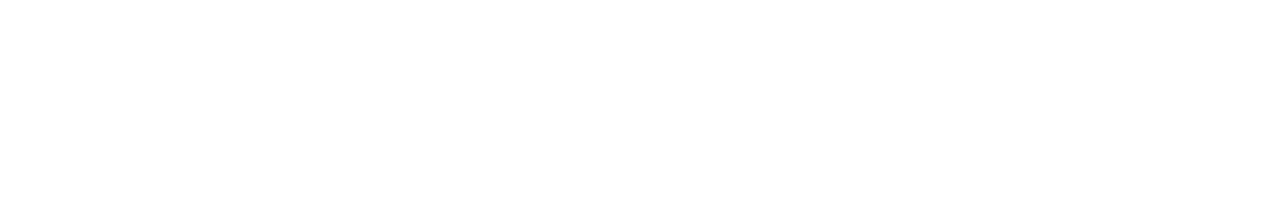
<file: _html_css_conceitos_e_projetos/03.formularios/index.html>
<!DOCTYPE html>
<html lang="pt-br">
<head>
    <meta charset="UTF-8">
    <meta name="viewport" content="width=device-width, initial-scale=1.0">
    <link rel="stylesheet" href="css/style.css">
    <title>Formulário</title>
</head>
<body>
    <!-- 1 e 2 Criando e atribuindo formlario -->
    <h2>Formulário</h2>
    <form action="register.php" method="get">
        <div>
            <!-- 03 NAME -->
            <label>Nome:</label>
            <input type="text">
        </div>
     <!--04 atributo label  -->
        <div>
            <label for="age">Idade</label>
            <input type="text" name="age">
        </div>
        <!-- 06 -->
        <div >
            <label for="job">Selecione uma profissão</label>
            <select name="job">
                <option value="programador">Programador</option>
                <option value="tester">tester</option>
                <option value="devops">DevOps</option>
            </select>
        </div>
        <!-- 07 -->
        <div>
            <label for="contract">Você leu o contrato:</label>
            <select name="contract" >
                <option value="sim">Sim</option>
                <option value="nao" selected>Não</option>   
            </select>
        </div>
        <!-- 08 -->
        <div>
            <label for="items">Selecione os itens desejados:</label>
            <select name="items" multiple>
                <option value="arroz">Arroz</option>
                <option value="feijao">Feijão</option>
                <option value="cd">CD</option>
                <option value="dvd">DVD</option>
            </select>
        </div>
        <!-- 09 -->
        <div>
            <label for="comment">Escreva um comentario </label>
            <textarea name="comment"></textarea>
        </div>
        <!-- 10 -->
        <div>
            <fieldset>
                <legend>Preencha as sua informações: </legend>
                <label for="firstname">Nome:</label>
                <input type="text" name="firstname">
                <label for="lastname">Sobrenome:</label>
                <input type="text" name="lastname">
            </fieldset>
        </div>  
        <!-- 11 -->
        <div>
            <label for="flavor">Escolha o sabor:</label>
            <input type="text" list="flavors" name="flavor">

            <datalist id="flavors">
                <option value="Cereja"></option>
                <option value="Morango"></option>
                <option value="Abacate"></option>
                <option value="Chocolate"></option>
            </datalist>
        </div>
        <!-- 12 -->
        <div>
            <label for="password">Digite a sua senha:</label>
            <input type="password" name="password">
        </div>
        <!-- 14 -->
        <div>
            <label for="car_model">Escolha o modelo do seu carro:</label>
            <div class="radio">
                <input type="radio" value="bmw" name="car_model">
                <label for="bmw">BMW</label>
            </div>
            <div class="radio">
                <input type="radio" value="ferrari" name="car_model">
                <label for="ferrari">Ferrari</label>
            </div>
            <div class="radio">
                <input type="radio" value="renault" name="car_model">
                <label for="renault">Renault</label>
            </div>
        </div>
        <!-- 15 -->
        <div>
            <label for="optionals">Opcionais do carro:</label>
            <div class="radio">
                <input type="checkbox" name="optionals[]" value="big_tires">
                <label for="big_tires">Pneus Grandes</label>
            </div>
            <div class="radio">
                <input type="checkbox" name="optionals[]" value="turbo_engine">
                <label for="turbo_engine">Motor Turbo</label>
            </div>
            <div class="radio">
                <input type="checkbox" name="optionals[]" value="hybrid">
                <label for="hybrid">Híbrido</label>
            </div>
        </div>
        <!-- 16 -->
        <div>
            <label for="birthday">Data de nascimento:</label>
            <input type="date" name="birthday">
        </div>
        <!-- 17 -->
        <div>
            <label for="image">Insira sua imagem</label>
            <input type="file" name="image">
        </div>
        <!-- 18 -->
        <div>
            <label for="salary">Qaunto você ganha no seu empregos?</label>
            <input type="number" name="salary">
        </div>
        <!-- 19 -->
        <div>
            <label for="email">Digite o seu email:</label>
            <input type="email" name="email">
        </div>
        <!-- 20 -->
        <div>
            <label for="value">Digite algum valor para doação:</label>
            <input type="text" value="10 R$" name="value">
        </div>
        <!-- 21 -->
        <div>
            <p>Tente mudar o valor:</p>
            <input type="text" value="Não consegue moises" disabled>
        </div>
        <!-- 22 -->
        <div>
            <label for="currentjob">Digite sua profissão</label>
            <input type="text" name="currentjob" placeholder="No que você trabalha atualmente">
        </div>
        <!-- 23 -->     
        <div>
            <label for="birthday"> Ano de nacimento</label>
            <input type="text" placeholder="Ano de nascimento" required>
        </div>
        <!-- 13 Resetar -->
        <input type="reset" value="Limpar">
        <!-- 05 envio -->
        <input type="submit" value="Enviar">
    </form>


<!--  -->
    
</body>
</html>
</file>
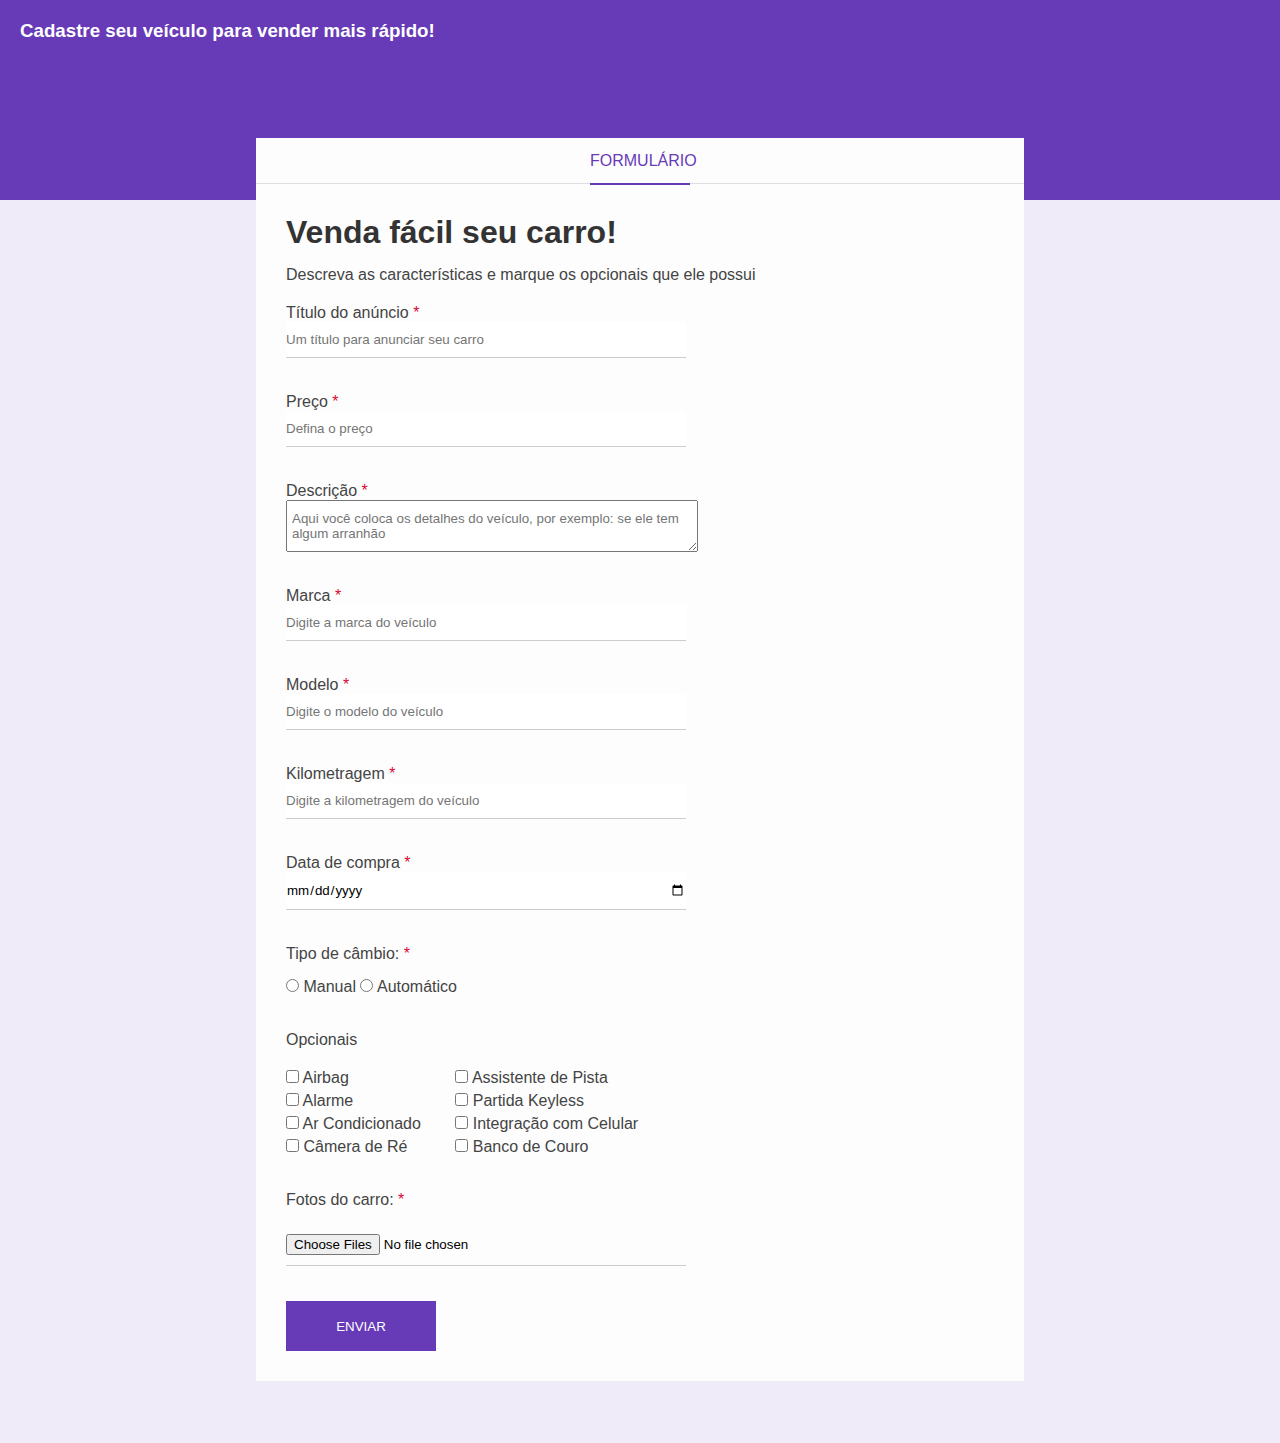
<file: _html_css_conceitos_e_projetos/04_proj_formulario/index.html>
<!DOCTYPE html>
<html lang="pt-br">
  <head>
    <meta charset="UTF-8" />
    <meta http-equiv="X-UA-Compatible" content="IE=edge" />
    <meta name="viewport" content="width=device-width, initial-scale=1.0" />
    <title>Venda seu carro</title>
    <link rel="stylesheet" href="css/style.css" />
  </head>
  <body>
    <div class="container">
      <div class="header">
        <h3>Cadastre seu veículo para vender mais rápido!</h3>
      </div>
      <div class="form-container">
        <div class="form-header">
          <p>Formulário</p>
        </div>
        <div class="form-body">
          <h1 class="form-title">Venda fácil seu carro!</h1>
          <p>
            Descreva as características e marque os opcionais que ele possui
          </p>
          <form>
            <div class="box-input">
              <label for="title"
                >Título do anúncio <span class="required-field">*</span></label
              >
              <input
                type="text"
                name="title"
                id="title"
                class="block"
                placeholder="Um título para anunciar seu carro"
                minlength="1"
                maxlength="30"
                required
              />
            </div>
            <div class="box-input">
              <label for="price"
                >Preço <span class="required-field">*</span></label
              >
              <input
                type="number"
                name="price"
                id="price"
                class="block"
                placeholder="Defina o preço"
                required
              />
            </div>
            <div class="box-input">
              <label for="description"
                >Descrição <span class="required-field">*</span></label
              >
              <textarea
                name="description"
                id="description"
                class="block"
                placeholder="Aqui você coloca os detalhes do veículo, por exemplo: se ele tem algum arranhão"
              ></textarea>
            </div>
            <div class="box-input">
              <label for="brand"
                >Marca <span class="required-field">*</span></label
              >
              <input
                type="text"
                name="brand"
                id="brand"
                class="block"
                placeholder="Digite a marca do veículo"
                required
              />
            </div>
            <div class="box-input">
              <label for="model"
                >Modelo <span class="required-field">*</span></label
              >
              <input
                type="text"
                name="model"
                id="model"
                class="block"
                placeholder="Digite o modelo do veículo"
                required
              />
            </div>
            <div class="box-input">
              <label for="mileage"
                >Kilometragem <span class="required-field">*</span></label
              >
              <input
                type="number"
                name="mileage"
                id="mileage"
                class="block"
                placeholder="Digite a kilometragem do veículo"
                required
              />
            </div>
            <div class="box-input">
              <label for="purchase_date"
                >Data de compra <span class="required-field">*</span></label
              >
              <input
                type="date"
                name="purchase_date"
                id="purchase_date"
                class="block"
                required
              />
            </div>
            <div class="box-input">
              <p>Tipo de câmbio: <span class="required-field">*</span></p>
              <input type="radio" id="manual" name="gear" />
              <label for="manual">Manual</label>
              <input type="radio" id="auto" name="gear" />
              <label for="auto">Automático</label>
            </div>
            <div class="optional-box">
              <p>Opcionais</p>
              <ul class="optional-list">
                <li>
                  <input
                    type="checkbox"
                    id="airbag"
                    name="optional[]"
                    value="airbag"
                  />
                  <label for="airbag">Airbag</label>
                </li>
                <li>
                  <input
                    type="checkbox"
                    id="alarm"
                    name="optional[]"
                    value="alarm"
                  />
                  <label for="alarm">Alarme</label>
                </li>
                <li>
                  <input type="checkbox" id="ac" name="optional[]" value="ac" />
                  <label for="ac">Ar Condicionado</label>
                </li>
                <li>
                  <input
                    type="checkbox"
                    id="reverse_camera"
                    name="optional[]"
                    value="reverse_camera"
                  />
                  <label for="reverse_camera">Câmera de Ré</label>
                </li>
              </ul>
            </div>
            <div class="optional-box">
              <ul class="optional-list">
                <li>
                  <input
                    type="checkbox"
                    id="lane_assist"
                    name="optional[]"
                    value="lane_assist"
                  />
                  <label for="lane_assist">Assistente de Pista</label>
                </li>
                <li>
                  <input
                    type="checkbox"
                    id="keyless"
                    name="optional[]"
                    value="keyless"
                  />
                  <label for="keyless">Partida Keyless</label>
                </li>
                <li>
                  <input
                    type="checkbox"
                    id="smartphone"
                    name="optional[]"
                    value="smartphone"
                  />
                  <label for="smartphone">Integração com Celular</label>
                </li>
                <li>
                  <input
                    type="checkbox"
                    id="leather_seat"
                    name="optional[]"
                    value="leather_seat"
                  />
                  <label for="leather_seat">Banco de Couro</label>
                </li>
              </ul>
            </div>
            <div class="box-input">
              <p>Fotos do carro: <span class="required-field">*</span></p>
              <input
                type="file"
                multiple
                accept="image/png, image/jpg"
                id="images"
                name="images"
                required
              />
            </div>
            <input type="submit" value="Enviar" class="btn-submit" />
          </form>
        </div>
      </div>
    </div>
  </body>
</html>
</file>
<file: _desafios_curtos/01/css/style.css>
body
{
    margin: 0;
    padding: 0;
    height: 100vh;
    display: flex;
    align-items: center;
    justify-content: center;
}

ul{
    position: relative;
    margin: 0;
    padding: 0;
    display: flex;
}
ul li{
    position: relative;
    list-style: none;
    width: 60px;
    height: 60px;
    transform: rotate(-30deg) skew(25deg);
    background: #ccc;
}

ul li span{
    position: absolute;
    top: 0;
    left: 0;
    width: 100%;
    height: 100%;
    background-color: #000;
    transition: 0.5s;
    display: flex !important;
    align-items: center;
    justify-content: center;
    color: #FFF;
    font-size: 30px !important;
}

ul li:hover span {
    box-shadow: -1px 1px 1px rgba(0,0,0,.1);
}

ul li:hover span:nth-child(5) {
    transform: translate(40px, -40px);
    opacity: 1;
}


ul li:hover span:nth-child(4) {
    transform: translate(30px, -30px);
    opacity: 0.8;
}

ul li:hover span:nth-child(3) {
    transform: translate(20px, -20px);
    opacity: 0.6;
}

ul li:hover span:nth-child(2) {
    transform: translate(10px, -10px);
    opacity: 0.4;
}
ul li:hover span:nth-child(1) {
    transform: translate(0, 0);
    opacity: .2;
}

ul li:nth-child(1) span {
    background: #3b5999;
}
ul li:nth-child(2) span {
    background: #55acee;
}
ul li:nth-child(3) span {
    background: #dd4b39;
}
ul li:nth-child(4) span {
    background: #0044b5;
}
ul li:nth-child(5) span {
    background: #e4405f;
}
</file>
<file: _desafios_curtos/02/css/style.css>
body{
    margin: 0;
    padding: 0;
    font-family: Verdana, Geneva, Tahoma, sans-serif;
}

.center{
    
    position: absolute;
    top: 50%;
    left: 50%;
    transform: translate(-50%, -50%);
}

.ring{
    /* background-color: aqua; */

    width: 300px;
    height: 300px;
    border-radius: 50%;
    box-shadow: 0 4px 0 #262626;
    animation: animate 1s linear infinite;
}

.text{
    
    width: 300px;
    height: 300px;
    border-radius: 50%;
    color: #262626;
    position: absolute;
    top:0;
    left: 0;
    text-align: center;
    line-height: 300px;
    font-size: 2em;
    background-color: transparent;
    box-shadow: 0 0 5px rgba(0,0,0,.2);
}


@keyframes animate {
    0% {
        transform: rotate(0deg);
    }
    100% {
        transform: rotate(360deg);
    }
}
</file>
<file: _desafios_curtos/03/css/style.css>
body{
    margin: 0;
    padding: 0;
}

section{
    width: 100%;
    height: 100%;
    background: #eaffae;
    box-sizing: border-box;
    overflow: hidden;
    position: absolute;
}
.wrapper{
    
    height: 100%;
    width: 50%;
    background: #f55757;
    overflow: hidden;
    color:#eaffae;
    position: absolute;
    top: 0;
    left: 0;
    border-right: 2px solid #262626;
}

.sliding{
    position: absolute;
    top: 50%;
    white-space: nowrap;
    font-size: 12em;
    line-height: 220px;
    overflow: hidden;
    font-family: "arial black";
    animation: animate 2s linear infinite;
}

@keyframes animate {
    0%{
        transform: translate(0, -50%);
    }
    100%{
        transform: translate(-50%, -50%);
    }
}
</file>
<file: _desafios_curtos/04/css/style.css>
*{
    margin: 0;
    padding: 0;
    font-family: "Montserrat", "sans-serif";
}


body{
    background-color: #353b48;
    height: 100vh;
    display: flex;
    align-items: center;
    justify-content: center;
}

.btn{
    width: 200px;
    height: 60px;
    background: none;
    border: 4px solid;
    color: pink;
    font-weight: 700;
    text-transform: uppercase;
    cursor: pointer;
    font-size: 16px;
    position: relative;
}

.btn::before, .btn::after{
    content: "";
    position: absolute;
    width: 14px;
    height: 4px;
    background: #353b48;
    transform: skewX(50deg);
    transition: .4s linear;
}
.btn::before{
    top: -4px;
    left: 10%;
}
.btn::after{
    bottom: -4px;
    right: 10%;
}
.btn:hover::before{
    left: 80%;
}
.btn:hover::after{
    right: 80%;
}
</file>
<file: _desafios_curtos/05/css/style.css>
*{
    margin: 0;
    padding: 0;
    background: #262626;
}

.center{
    
    top: 50%;
    left: 50%;
    position: absolute;
    transform: translate(-50%, -50%)

}
.pulse{
    width: 100px;
    height: 100px;
    background: #177c80;
    border-radius: 50%;
    color: #fff;
    font-size: 20px;
    text-align: center;
    line-height: 100px;
    font-family: Verdana, Geneva, Tahoma, sans-serif;
    text-transform: uppercase;
    animation: animate 3s linear infinite;
}

@keyframes animate {
    0%{
        box-shadow: 0 0 0 0 rgba(55, 209, 201, 0.7),
        0 0 0 0 rgba(24, 153, 104, 0.7)
    }
    40%{
        box-shadow: 0 0 0 50px rgba(55, 209, 201, 0.7),
        0 0 0 0 rgba(55, 201, 104, 0.7)
    }
    80%{
        box-shadow: 0 0 0 50px rgba(55, 209, 201, 0.7),
        0 0 0 30px rgba(55, 209, 104, 0)
    }
    100%{
        box-shadow: 0 0 0 0 rgba(55, 209, 201, 0.7),
        0 0 0 30px rgba(55, 209, 104, 0)
    }
}
</file>
<file: _desafios_curtos/06/css/style.css>
body{
    height: 100vh;
    display: flex;
    align-items: center;
    font-family: 'Lato', sans-serif;
    background: #272727;
}
ul {
    margin: 0;
    padding: 0;
    display: flex;
}

ul li{
    list-style: none;
    color: #484848;
    font-size: 88px;
    letter-spacing: 15px;
    animation: lighting 1.4s linear infinite;
}

@keyframes lighting {
    0%{
        color: #484848;
        text-shadow: none;
    }
    90%{
        color: #484848;
        text-shadow: none;
    }
    100%{
        color: #fff900;
        text-shadow: 0 0 7px #fff900, 0 0 50px #ff6c00;
    }

}

ul li:nth-child(1){
    animation-delay: 0;
}
ul li:nth-child(2){
    animation-delay: 0.1s;
}
ul li:nth-child(3){
    animation-delay: 0.2s;
}
ul li:nth-child(4){
    animation-delay: 0.3s;
}
ul li:nth-child(5){
    animation-delay: 0.4s;
}
ul li:nth-child(6){
    animation-delay: 0.5s;
}
ul li:nth-child(7){
    animation-delay: 0.6s;
}
ul li:nth-child(8){
    animation-delay: 0.7s;
}
ul li:nth-child(9){
    animation-delay: 0.8s;
}
ul li:nth-child(10){
    animation-delay: 0.9s;
}
ul li:nth-child(11){
    animation-delay: 1s;
}
</file>
<file: _desafios_curtos/07/css/style.css>
body{
    height: 100vh;
    display: flex;
    align-items: center;
    font-family: 'Lato', sans-serif;
    background: #272727;
    justify-content: center;
}

.coracao{
    position: relative;
    width: 100px;
    height: 100px;
    background-color: rgb(247, 72, 72);
    transform: rotate(45deg);
    animation: batidao 1.4s  linear infinite;
}

.coracao::before{
    content: '';
    position: absolute;
    top: 0;
    left: 0;
    width: 100%;
    height: 100%;
    background-color: rgb(247, 72, 72);
    transform: translateY(-50%);
    border-radius: 50%;
}
.coracao::after{
    content: '';
    position: absolute;
    top: 0;
    left: 0;
    width: 100%;
    height: 100%;
    background-color: rgb(247, 72, 72);
    transform: translateX(-50%);
    border-radius: 50%;
}

@keyframes batidao {
    0%{transform: rotate(45deg) scale(1);}
    25%{transform: rotate(45deg) scale(1);}
    30%{transform: rotate(45deg) scale(1.4);}
    50%{transform: rotate(45deg) scale(1.2);}
    70%{transform: rotate(45deg) scale(1.4);}
    110%{transform: rotate(45deg) scale(1);}
}
</file>
<file: _desafios_curtos/09/css/style.css>
body{
    
    height: 100vh;
    display: flex;
    justify-content: center;
    align-items: center;
    background-color: #2c3e50;
}

.pendulo{
    display: flex;
    border-top: 10px solid white;
}

.pendulo span{
    display: block;
    width: 3px;
    height: 300px;
    background-color: white;
    margin: 0 29px; 
    position: relative;
    transform-origin: top;
}

.pendulo span:before{
    content: "";
    position: absolute;
    bottom: 0;
    left: 0;
    width: 60px;
    height: 60px;
    border-radius: 50%;
    background-color: white;
    transform: translateX(-50%);
}

.pendulo span:first-child{
    animation: left-arm 2s ease-in infinite;
}
.pendulo span:last-child{
    animation: right-arm 2s ease-in infinite 1s;
}

@keyframes left-arm {
    0%{transform: rotate(0deg);}
    25%{transform: rotate(60deg);}
    50%{transform: rotate(0deg);}
    100%{transform: rotate(0deg);}
}
@keyframes right-arm {
    0%{transform: rotate(0deg);}
    25%{transform: rotate(-60deg);}
    50%{transform: rotate(0deg);}
    100%{transform: rotate(0deg);}
}
</file>
<file: _desafios_curtos/10/css/style.css>
body{
    margin: 0;
    display: flex;
    justify-content: center;
    align-items: center;
    height: 100vh;
    font-family: sans-serif;
}

.btn{
    border: 2px solid rgb(0, 165, 124);
    background: none;
    color:  rgb(0, 165, 124);
    padding: 20px 40px;
    font-size: 25px;
    text-transform: uppercase;
    cursor: pointer;
    transition: all 0.5s ;
    position: relative;
    overflow: hidden;

}

.btn:hover{
    color:white; 
}

.btn::before{

    content: "";
    position: absolute;
    top:0;
    left: 0;
    width: 100%;
    height: 100%;
    background: rgb(0, 165,124) ;
    z-index: -1;
    border-radius: 0 0 50% 50%;
    height: 0%;
    transition: all 0.5s;

}

.btn:hover::before{
    height: 190%;
}
</file>
<file: _desafios_curtos/11/css/style.css>
body{
    margin: 0;
    display: flex;
    justify-content: center;
    align-items: center;
    height: 100vh;
    font-family: sans-serif;
}

h1{
    margin: 0;
    padding: 0;
    font-family: Verdana, Geneva, Tahoma, sans-serif;
    font-size: 120px;
    color: rgba(255, 99, 71, 0.336);
    text-transform: uppercase;
    position: relative;
}

h1::before{
    content: "#DEVFullStack";
    position: absolute;
    top: 0%;
    left: 0%;
    color: tomato;
    width: 0%;
    overflow: hidden;
    transition: all 0.6s;
}
h1:hover::before {
    width: 100%;
}
</file>
<file: _desafios_curtos/12/css/style.css>
body{
    margin: 0;
    display: flex;
    justify-content: center;
    align-items: center;
    height: 100vh;
    font-family: sans-serif;
}
ul{
    margin: 0;
    padding: 0;
    display: flex;
}
ul li{
    list-style: none;
    font-size: 80px;letter-spacing: 20px;
    animation: loading 3s linear infinite;
}

@keyframes loading{
    0%{
        color: red;
        transform: translateX(-50px);
        letter-spacing: 20px;
        opacity: 0;
    }
    
    10%{
        opacity: 1;
    }
    
    50%{
        letter-spacing: -20px;
        opacity: 1;
    }
    100%{
        color:blue;
        transform: translateX(50px);
        letter-spacing: 20px;
        opacity: 0;
    }   
}

ul li:nth-child(1){
    animation-delay: 0s;
}
ul li:nth-child(2){
    animation-delay: 0.2s;
}
ul li:nth-child(3){
    animation-delay: 0.4s;
}
ul li:nth-child(4){
    animation-delay: 0.6s;
}
ul li:nth-child(5){
    animation-delay: 0.8s;
}
ul li:nth-child(6){
    animation-delay: 1s;}
ul li:nth-child(7){
    animation-delay: 1.2s;
}
</file>
<file: _html_css_conceitos_e_projetos/02.css/css/styles.css>
/* p {
    color: violet;
    font-size: 90px;
} */

/* 08 - Classes */


body{
    padding-bottom: 500px ;
}

.paragraph{

    background-color: #000;
    color:aqua;
    padding: 5px;
}

#exclusive-title{
    background-color: purple;
    color: beige;
    padding: 10px;
    font-size: 40px;
}

/* 10 */

h2 {
    border-bottom: 2px dotted red;
}

.titulo{
    border-bottom: 3px solid blue ;
}

#algum-titulo {
    border-bottom: 4px solid green ;
}

/* 11 */

.color-name{
    color: crimson;
}

/* 12 - HEX */
.hex{
    color: #55a398
}

.hex-2{
    color: #00eaff
}

/* 13 */

.simple-hex{
    /* color: #333333; */
    color: #333;

}

.simple-hex-2{
    /* color: #aa55ff; */
    color: #a5f;
}

/* 14 - RGB */

.rgb{
    color: rgb(255,0,0)
}

.mixed-rgb{
    color: rgb(199, 21, 47 )
}

.rgba{
    color: rgba(100, 199, 45, 0.3)
}

/* 16 hsl */

.hsl{
    color: hsl(100, 82%, 48%)
}

.hsl-2{
    color: hsl(201, 82%, 48%)
}

/* 17 background color  */

.bg{
    background-color: #000;
    color: yellow;
}

.bg-2{
    background-color: rgb(200, 20, 40);
    color: #00eaff;
}

/* 18 opacidade bg */

.bg-opacity{
    background-color: green;
    opacity: 0.8;
}

.bg-opacity-2{
    background-color: #999;
    color: #000; 
    opacity: 0.8;

}
/* 19  RGB com opacidade  */

.rgba-opacity{
    background-color: rgba(90,12,20, 0.2);
    color: #000;
}
/* 20 bg img */

.bg-image{
    padding: 10px;
    background-image: url(../img/nature.jpg);
    color: #fff;
}

/* 21 centralizar img no bg */

.centered-bg,
.not-centered-bg
{
    background-image: url(../img/bridge.jpg);
    height: 400px;
    width: 400px;
}
.centered-bg{
    background-position: center;
    background-size:cover;
}
/* 22 largura e altura */

.without-padding, 
.padding {
    background-color: #111;
    color: #fff;
}
.padding{
    background-color: #333;
    padding: 20px;
}
/* 23 height1 */


.height1{
    height: 200px;
    width: 100px;
    background-color: rebeccapurple;
}
.height2{
    height: 300px;
    background-color: #333;
}
/*  24 padding individual */

.padding-individual{
    background-color: #222;
    color: #fff;
    padding-top: 5px;
    padding-bottom: 40px;
    padding-left: 10px;
    padding-right: 20px;

    /* padding: 5px 20px 40px 10px;  */
}
/* 25 shorthand padding */

.shortpad{
    background-color: #444;
    color: #fff;
    padding: 6px 12px 18px 24px;
}
.shortpad-2{
    background-color: #555;
    color: #fff;
    /* padding: 10px 20px 10px 20px; */
    padding: 10px 20px;
}

/* 26 */

.w-border-box{
    background-color: #444;
    color: #fff;
    width: 400px;
    padding: 50px;

}
.border-box{
    background-color: #555;
    color: #fff;
    width: 400px;
    padding: 50px;
    box-sizing: border-box;
}

/* 27 borda */

.border{
    border: 5px solid red;
    padding: 10px;
}
.border2{
    border: 2px dotted red;
    padding: 25px;
    background-color: #999;
}

/* 28 bordas individuai */

.border-esquerda{
    border-left: 3px solid red; 
    
}

.border-abaixo{
    border-bottom: 5px double red;
}

/* 29 */

.arredondadas{
    border: 4px solid blue;
    background-color: #000;
    color: blue;
    padding: 15px;
    border-radius: 15px;
}
.arredondadas-2{
    background-color: #000;
    color: blue;
    padding: 15px;
    border-radius: 25px;
}

.margin{
    margin: 10px;
    background-color: #222;
}
.margin-2{
    margin-top: 10px;
    background-color: #222;
}
.margin-3{
    margin: 5px 10px 15px 20px;
    background-color: #666;
}

/* 31 */

.box-model{
    margin: 20px;
    background-color: aquamarine;
    /* padding: 15px 25px; */
    padding: 15px 25px 15px 25px;
    border: 2px solid red;
    border-radius: 7px;
    width: 200px;
    height: 400px;
}

/* 32 */

#box-model-desafio{
    margin: 15px;
    padding: 15px;
    border: 2px solid blue;
    background-color: antiquewhite;
    outline: 5px solid #952;
}

.desafio-title{
    background-color: #55a398;
    color: #fff;
    border: none;
}

/* 33 -  */
.text-aligned{
    text-align: right;
}

.container-center{
    text-align: center;
    background-color: antiquewhite;
    width: 300px;
    border: 2px solid red;
    margin-left: 130px;
    
}

/* 34 */

.underline{
    text-decoration: underline;
}
.line-trough{
    text-decoration: line-through;
}
.remover-underline{
    text-decoration: none;
    color: red;
}

/* 35 */

.upper{
    text-transform: uppercase;
}
.lower{
    text-transform: lowercase;
}
/* 36 */
.spacing{
    letter-spacing: 5px;
}

/* 37 */
.serif{
    font-family: Georgia;
}
.sans-serfi{
    font-family: Helvetica;
}
.monospace{
    font-family: "Courier New";
}
.cursive{
    font-family: cursive;
}
.fantasy{
    font-family: fantasy;
}
/* 38  */

.italic{
    font-style: italic;
}

.oblique{
    font-style: oblique;
}

/* 39 */

.thin,
.bold,
.bolder{
    font-family: Helvetica;
}
.thin{
    font-weight: 100;
}
.bold{ 
    font-weight: 600;
}
.bolder{
    font-weight: 900;
}

/* 40 */

.small{
    font-size: 6px;
}

.big{
    font-size: 78px;
}

.inline-box{
    width: 50px; 
    height: 50px;   
    background-color: #4f8;
    margin: 10px;
    display: inline-block;
}

.block{
    background-color: #333;
    margin: 10px;
    display: block;
}

/* 42 */
.invisible{
    display: none;
}

/* 43 */

.static{
    position: static;
    width: 150px; 
    height: 150px;   
    background-color: #4f8
}

/* 44 */
.relative{
    position: relative;
    background-color: #224;
    color:#fff;

    width: 100px;
    height: 100px;
    top: 100px;
    left: 40px;
}

.absolute{
    position: absolute;
    background-color: #964;
    color: #fff;
    width: 100px;
    height: 100px;
    top: 20px;
    right: 20px;
}
/* 46 */
.relative-container{
    width: 300px;
    height: 300px;
    border: 1px solid red;
    margin-top: 120px;
    position: relative;
}

.absolute-1,
.absolute-2{
    width: 50px;
    height: 50px;
    background-color: #422;
    position: absolute;
}

.absolute-1{
    top: 10px;
    left: 10px;
}

.absolute-2{
    bottom: 10px;
    right: 10px;
}
/* 47 */
.fixed{

    width: 100px;
    height: 100px;
    background-color: #851;
    border: 1px solid blue;
    position: fixed;
    top: 50px;
    right: 100px;
}

/* 48 */

.sticky{
    width: 100px;
    height: 100px;
    background-color: #994;
    border: 1px solid green;
    position: sticky;
    top: 10px;
}

.absolute-3,
.absolute-4,
.absolute-5{
    width: 50px;
    height: 50px;
    background-color: #123;
    position: absolute;
}

.absolute-3{
    top: 0;
    left: 0;
    z-index: 3;
}

.absolute-4{
    top: 10px;
    left: 10px;
    background-color: #246;
    z-index: 2;
}

.absolute-5{
    top: 40px;
    left: 40px;
    background-color: #453;
    z-index: 1;
}
</file>
<file: _html_css_conceitos_e_projetos/02.css/css/list.css>
ul {
    border: 1px solid blue;
    padding: 10px;
}
li {
    color: darkblue;
}
</file>
<file: _html_css_conceitos_e_projetos/02.css/css/titles.css>
h4 {
    background-color: magenta;
    color: white;
    font-size: 40px;
}

/* Sou um comentário */

/* 
Sou um 
comentário de 
Múltiplas linhas
*/
</file>
<file: _html_css_conceitos_e_projetos/03.formularios/css/style.css>
body{
    padding-bottom: 500px ;
}
div{
    margin-bottom: 10px;
}
div input,
div label{
    display: block;
}
.radio label,
.radio input,
.radio span{
    display: inline-block;
}
</file>
<file: _html_css_conceitos_e_projetos/04_proj_formulario/css/style.css>
/* reset */
* {
    margin: 0;
    padding: 0;
    font-family: Arial, Helvetica, sans-serif;
  }
  
  body {
    background-color: #f0ebf8;
  }
  
  h1,
  h2,
  h3,
  h4,
  h5 {
    color: #333;
  }
  
  p,
  label {
    color: #444;
  }
  
  input {
    border: none;
    border-bottom: 1px solid #ccc;
    padding: 10px 0;
  }
  
  input[type="text"],
  input[type="number"],
  input[type="date"],
  input[type="file"],
  textarea {
    width: 400px;
  }
  
  textarea {
    padding: 10px 5px;
  }
  
  /* page header */
  .header {
    height: 160px;
    padding: 20px;
    background-color: #673ab7;
  }
  
  .header h3 {
    color: #fff;
    margin-top: 0;
  }
  
  /* form container */
  .form-container {
    background-color: #fdfdfd;
    width: 60%;
    margin: 0 auto;
    position: relative;
    top: -62px;
  }
  
  /* form header */
  .form-header {
    border-bottom: 1px solid #dfdfdf;
    height: 45px;
  }
  
  .form-header p {
    color: #673ab7;
    border-bottom: 2px solid #673ab7;
    width: 100px;
    text-align: center;
    margin: 0 auto;
    text-transform: uppercase;
    height: 45px;
    line-height: 45px;
  }
  
  /* form body */
  .form-body {
    padding: 30px;
  }
  
  .form-title {
    margin-bottom: 15px;
  }
  
  .form-body p {
    margin-bottom: 20px;
  }
  
  .required-field {
    color: #d80835;
  }
  
  .box-input {
    margin-bottom: 35px;
  }
  
  .block {
    display: block;
  }
  
  .optional-box {
    display: inline-block;
    margin: 0 30px 30px 0;
  }
  
  .optional-list li {
    list-style: none;
    margin-bottom: 5px;
  }
  
  .box-input p {
    margin-bottom: 15px;
  }
  
  .btn-submit {
    background-color: #673ab7;
    color: #fff;
    border: 2px solid transparent;
    width: 150px;
    height: 50px;
    cursor: pointer;
    text-transform: uppercase;
    transition: 0.5s;
  }
  
  .btn-submit:hover {
    background-color: #fff;
    border-color: #673ab7;
    color: #673ab7;
  }
</file>
